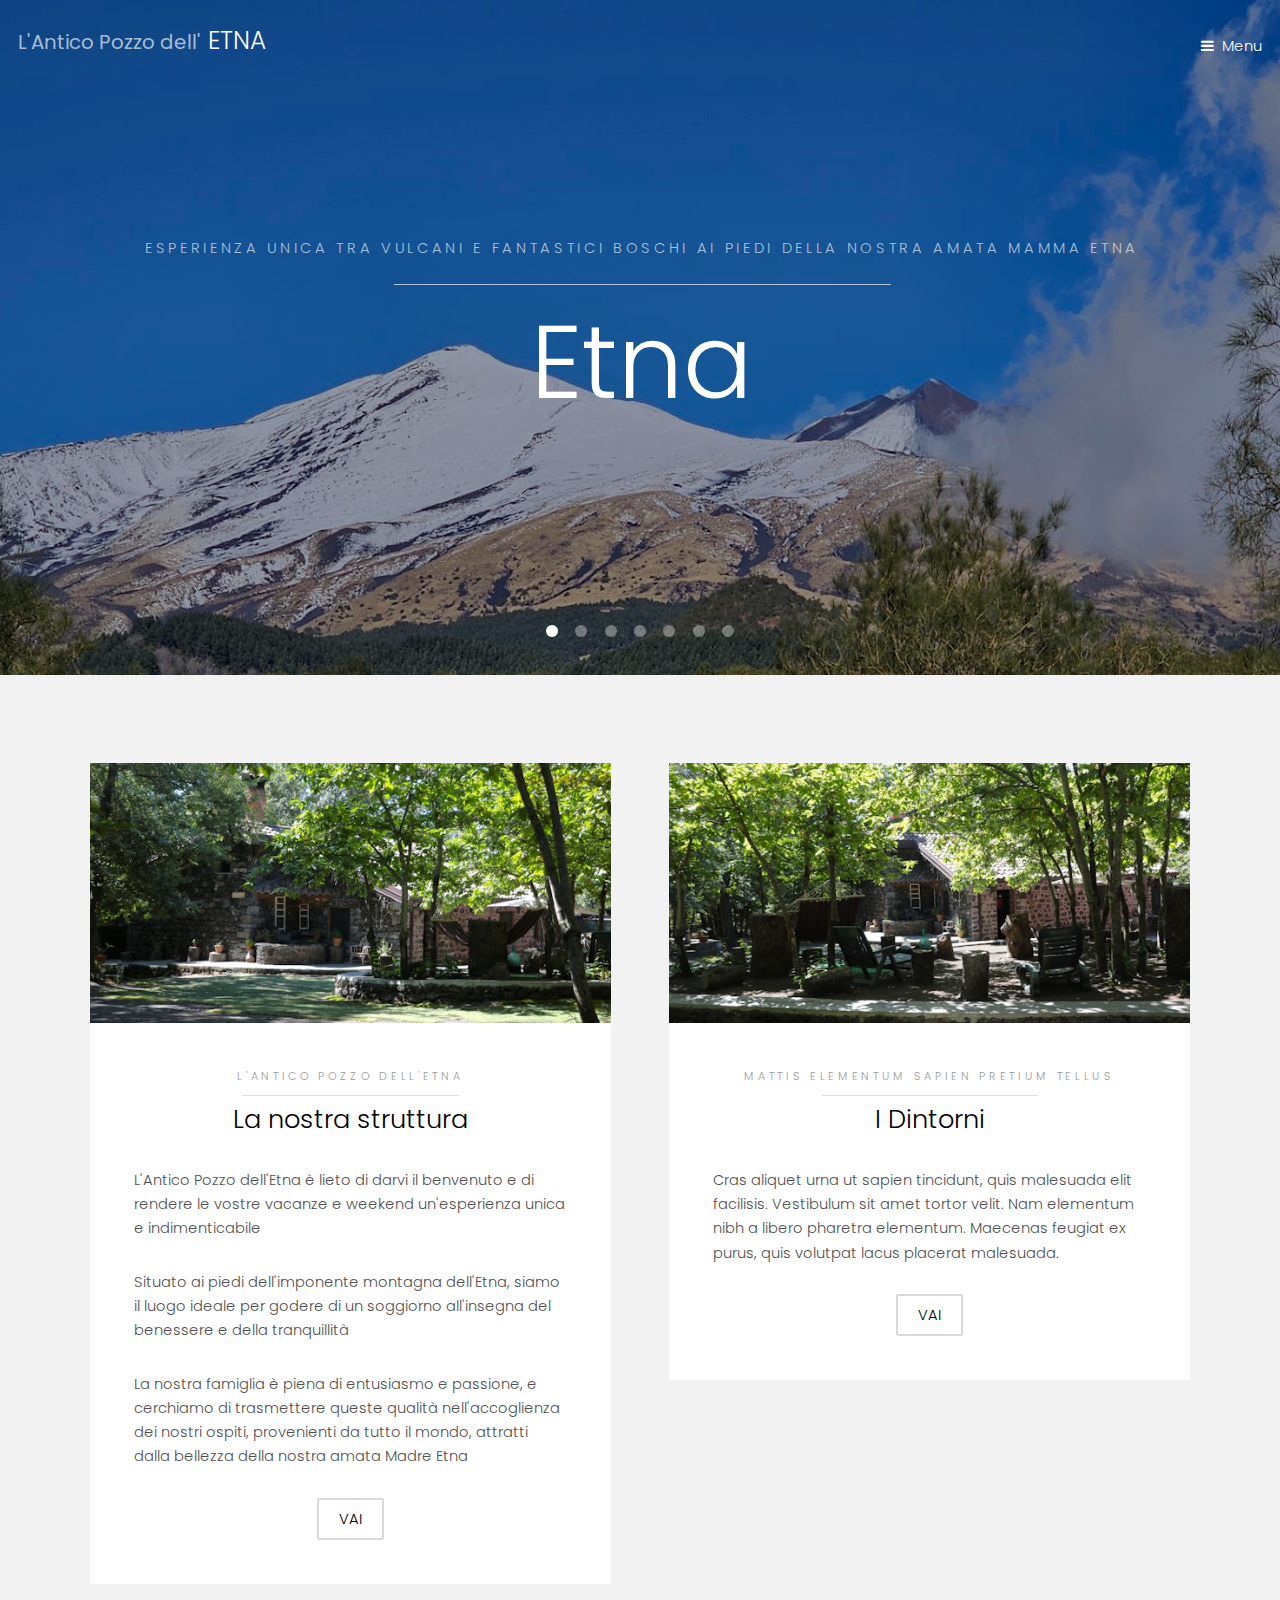
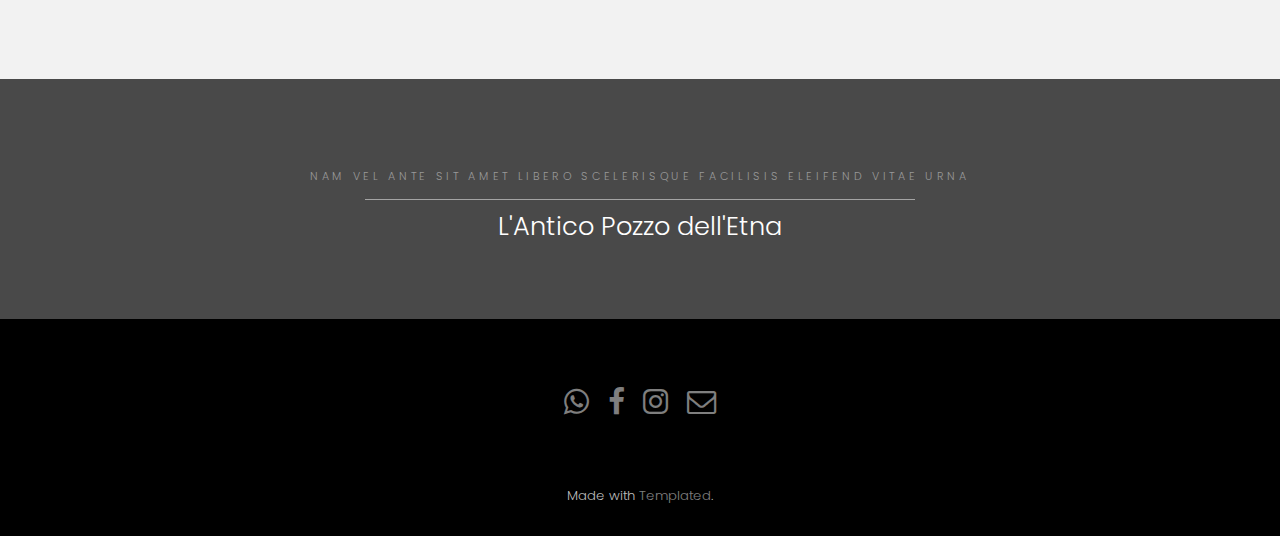
<file: index.html>
<!DOCTYPE HTML>
<!--
	Hielo by TEMPLATED
	templated.co @templatedco
	Released for free under the Creative Commons Attribution 3.0 license (templated.co/license)
-->
<html>

<head>
	<title>L'Antico Pozzo dell'Etna</title>
	<meta charset="utf-8">
	<meta name="robots" content="index, follow, max-image-preview:large, max-snippet:-1, max-video-preview:-1">
	<meta name="viewport" content="width=device-width, initial-scale=1">
	<link rel="stylesheet" href="assets/css/main.css">
</head>

<body>

	<!-- Header -->
	<header id="header" class="alt">
		<div class="logo">
			<h3><a href="index.html"><span>L'Antico Pozzo dell'</span> ETNA</a></h3>
		</div>
		<a href="#menu">Menu</a>
	</header>
	<!-- Nav -->
	<nav id="menu">
		<ul class="links">
			<li><a href="index.html">Home</a></li>
			<li><a href="struttura.html">La struttura</a></li>
			<li><a href="generic.html">I dintorni</a></li>
			<li><a href="generic.html">Disponibilità</a></li>
			<li><a href="generic.html">Contatti</a></li>
			<li><a href="elements.html">Elements</a></li>
		</ul>
	</nav>
	<!-- Banner -->
	<section class="banner full">
		<article><img src="images/slide01.jpg" alt="" width="1440" height="961">
			<div class="inner">
				<header>
					<p>Esperienza unica tra vulcani e fantastici boschi ai piedi della nostra amata mamma Etna</p>
					<h2>Etna</h2>
				</header>
			</div>
		</article>
		<article><img src="images/slide02.jpg" alt="" width="1440" height="961">
			<div class="inner">
				<header>
					<p>Scopri la bellezza dell' Etna con Noi</p>
					<h2>Natura incontaminata</h2>
				</header>
			</div>
		</article>
		<article><img src="images/slide03.jpg" alt="" width="1440" height="962">
			<div class="inner">
				<header>
					<p>Vivi l'armonia nel verde dell'Etna: benvenuto nel tuo chalet di serenità</p>
					<h2>Pace</h2>
				</header>
			</div>
		</article>
		<article><img src="images/slide04.jpg" alt="" width="1440" height="961">
			<div class="inner">
				<header>
					<p>Nell'abbraccio dell'Etna, uno chalet di lusso dove natura e comfort si fondono</p>
					<h2>Natura</h2>
				</header>
			</div>
		</article>
		<article><img src="images/slide05.jpg" alt="" width="1440" height="962">
			<div class="inner">
				<header>
					<p>Vivi la magia di un soggiorno Unico da noi</p>
					<h2>Lo Chalet</h2>
				</header>
			</div>
		</article>
		<article><img src="images/slide06.jpg" alt="" width="1440" height="962">
			<div class="inner">
				<header>
					<p>Lasciati avvolgere dalla Magia del nostro CHALET sull'Etna ,dove la natura selvaggia si unisce al comfort/p>
					<h2>Lo Chalet</h2>
				</header>
			</div>
		</article>
		<article><img src="images/slide07.jpg" alt="" width="1440" height="962">
			<div class="inner">
				<header>
					<p>Vivi l'essenza del Parco dell' Etna nel nostro CHALET esclusivo dove la vista sul vulcano si combina con la quiete circostante</p>
					<h2>Lo Chalet</h2>
				</header>
			</div>
		</article>

	</section><!-- One -->
	<section id="one" class="wrapper style2">
		<div class="inner">
			<div class="grid-style">

				<div>
					<div class="box">
						<div class="image fit">
							<img src="images/pic03.jpg" alt="" width="600" height="300">
						</div>
						<div class="content">
							<header class="align-center">
								<p>L'Antico Pozzo dell'Etna</p>
								<h2>La nostra struttura</h2>
							</header>
							<p>L'Antico Pozzo dell'Etna è lieto di darvi il benvenuto e di rendere le vostre vacanze e weekend un'esperienza unica e indimenticabile</p>
							<p>Situato ai piedi dell'imponente montagna dell'Etna, siamo il luogo ideale per godere di un soggiorno all'insegna del benessere e della tranquillità</p>
							<p>La nostra famiglia è piena di entusiasmo e passione, e cerchiamo di trasmettere queste qualità nell'accoglienza dei nostri ospiti, provenienti da tutto il mondo, attratti dalla bellezza della nostra amata Madre Etna</p>
							<footer class="align-center"><a href="#" class="button alt">Vai</a>
							</footer>
						</div>
					</div>
				</div>

				<div>
					<div class="box">
						<div class="image fit">
							<img src="images/pic02.jpg" alt="" width="600" height="300">
						</div>
						<div class="content">
							<header class="align-center">
								<p>mattis elementum sapien pretium tellus</p>
								<h2>I Dintorni</h2>
							</header>
							<p> Cras aliquet urna ut sapien tincidunt, quis malesuada elit facilisis. Vestibulum sit
								amet tortor velit. Nam elementum nibh a libero pharetra elementum. Maecenas feugiat ex
								purus, quis volutpat lacus placerat malesuada.</p>
							<footer class="align-center"><a href="#" class="button alt">Vai</a>
							</footer>
						</div>
					</div>
				</div>

			</div>
		</div>
	</section><!-- Two -->
	<section id="two" class="wrapper style3">
		<div class="inner">
			<header class="align-center">
				<p>Nam vel ante sit amet libero scelerisque facilisis eleifend vitae urna</p>
				<h2>L'Antico Pozzo dell'Etna</h2>
			</header>
		</div>
	</section><!-- Three -->
	<!-- <section id="three" class="wrapper style2">
		<div class="inner">
			<header class="align-center">
				<p class="special">Nam vel ante sit amet libero scelerisque facilisis eleifend vitae urna</p>
				<h2>Morbi maximus justo</h2>
			</header>
			<div class="gallery">
				<div>
					<div class="image fit">
						<a href="#"><img src="images/pic01.jpg" alt="" width="600" height="300"></a>
					</div>
				</div>
				<div>
					<div class="image fit">
						<a href="#"><img src="images/pic02.jpg" alt="" width="600" height="300"></a>
					</div>
				</div>
				<div>
					<div class="image fit">
						<a href="#"><img src="images/pic03.jpg" alt="" width="600" height="300"></a>
					</div>
				</div>
				<div>
					<div class="image fit">
						<a href="#"><img src="images/pic04.jpg" alt="" width="600" height="300"></a>
					</div>
				</div>
			</div>
		</div> -->
	</section>
	<!-- Footer -->
	<footer id="footer">
		<div class="container">
			<ul class="icons">
				<li><a href="https://wa.me/+393427603096/?text=Ciao%2C%20vorrei%20delle%20informazioni%20sulla%20disponibilit%C3%A0%20della%20struttura" target="_blank" class="icon fa-whatsapp"><span class="label">WhatsApp</span></a></li>
				<li><a href="https://www.facebook.com/people/L-Antico-Pozzo-DellETNA/61552536232672/" target="_blank" class="icon fa-facebook"><span class="label">Facebook</span></a></li>
				<li><a href="https://www.instagram.com/l_antico_pozzo_dell_etna/" target="_blank" class="icon fa-instagram"><span class="label">Instagram</span></a></li>
				<li><a href="mailto:info@lanticopozzodelletna.it" class="icon fa-envelope-o"><span class="label">Email</span></a></li>
			</ul>
		</div>
	</footer>
	<div class="copyright">
		Made with <a href="https://templated.co/">Templated</a>.
	</div>

	<!-- Scripts -->
	<script src="assets/js/jquery.min.js"></script>
	<script src="assets/js/jquery.scrollex.min.js"></script>
	<script src="assets/js/skel.min.js"></script>
	<script src="assets/js/util.js"></script>
	<script src="assets/js/main.js"></script>
</body>

</html>
</file>
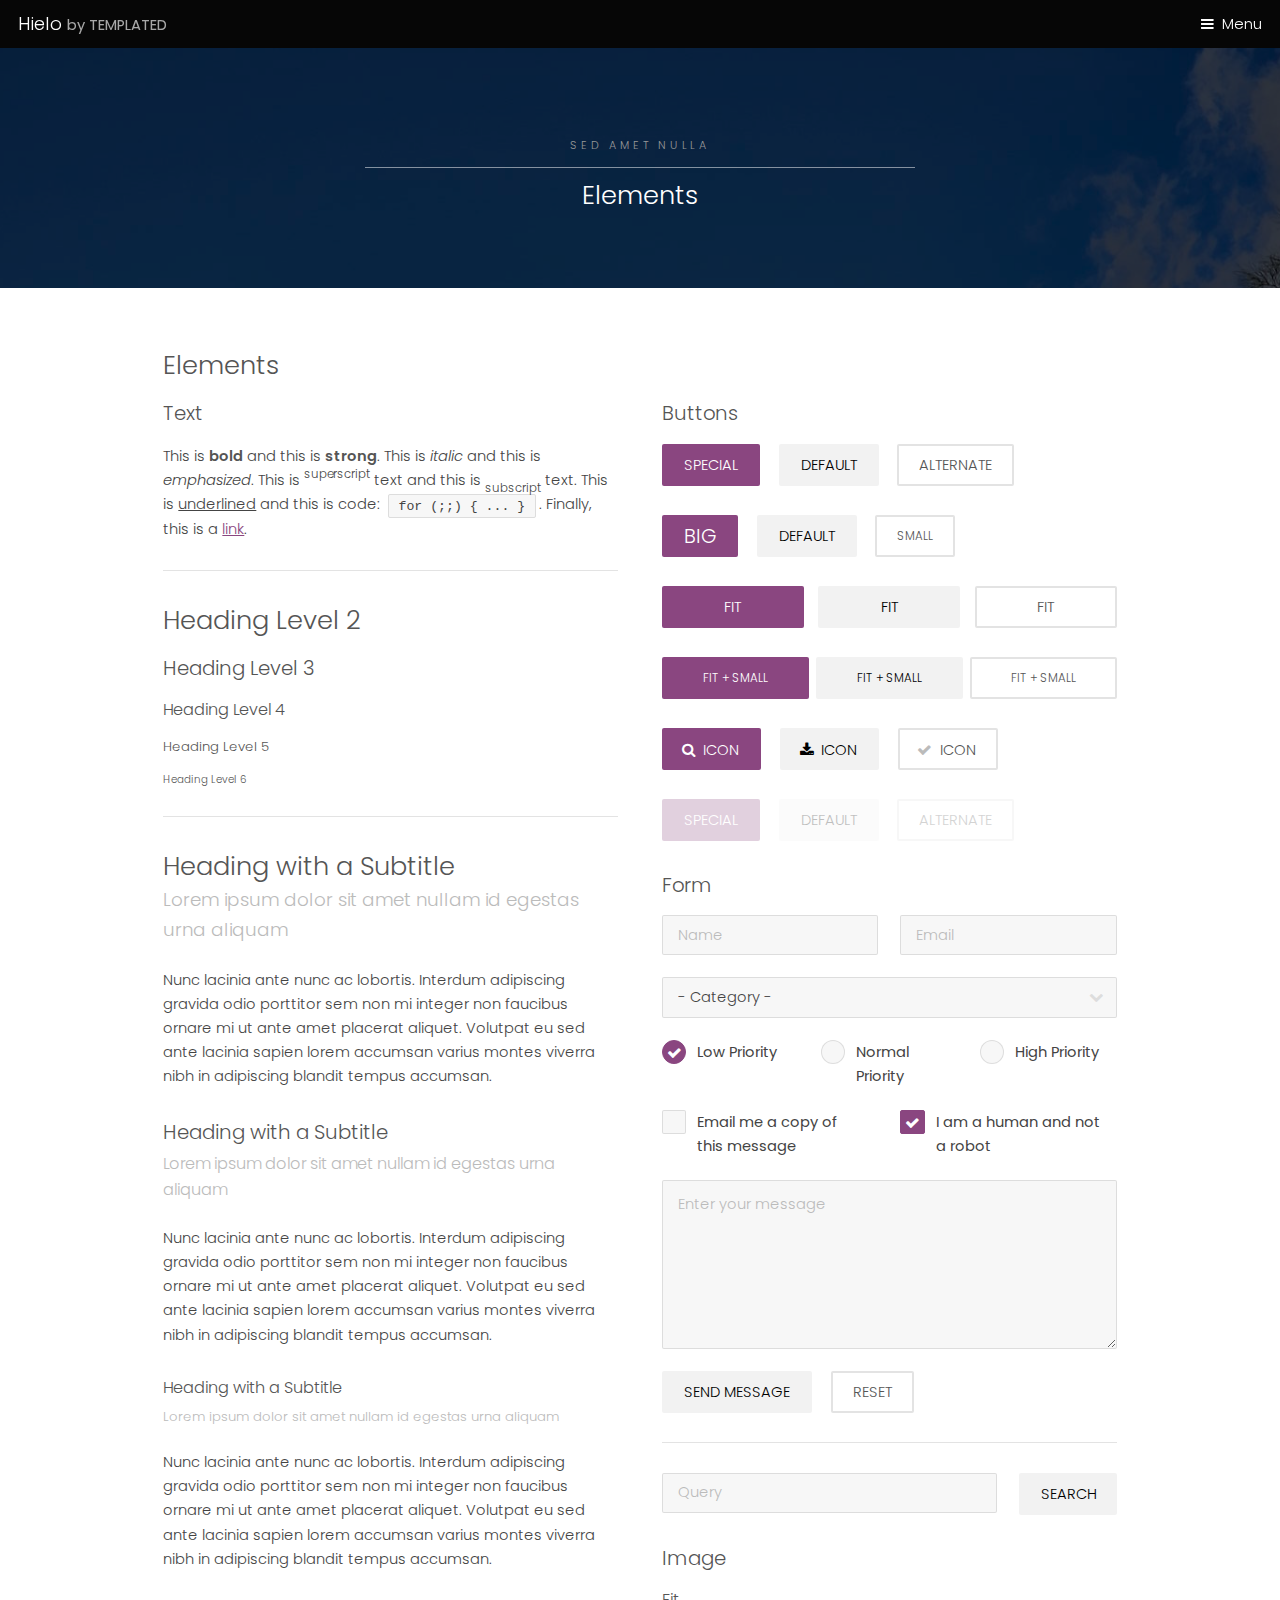
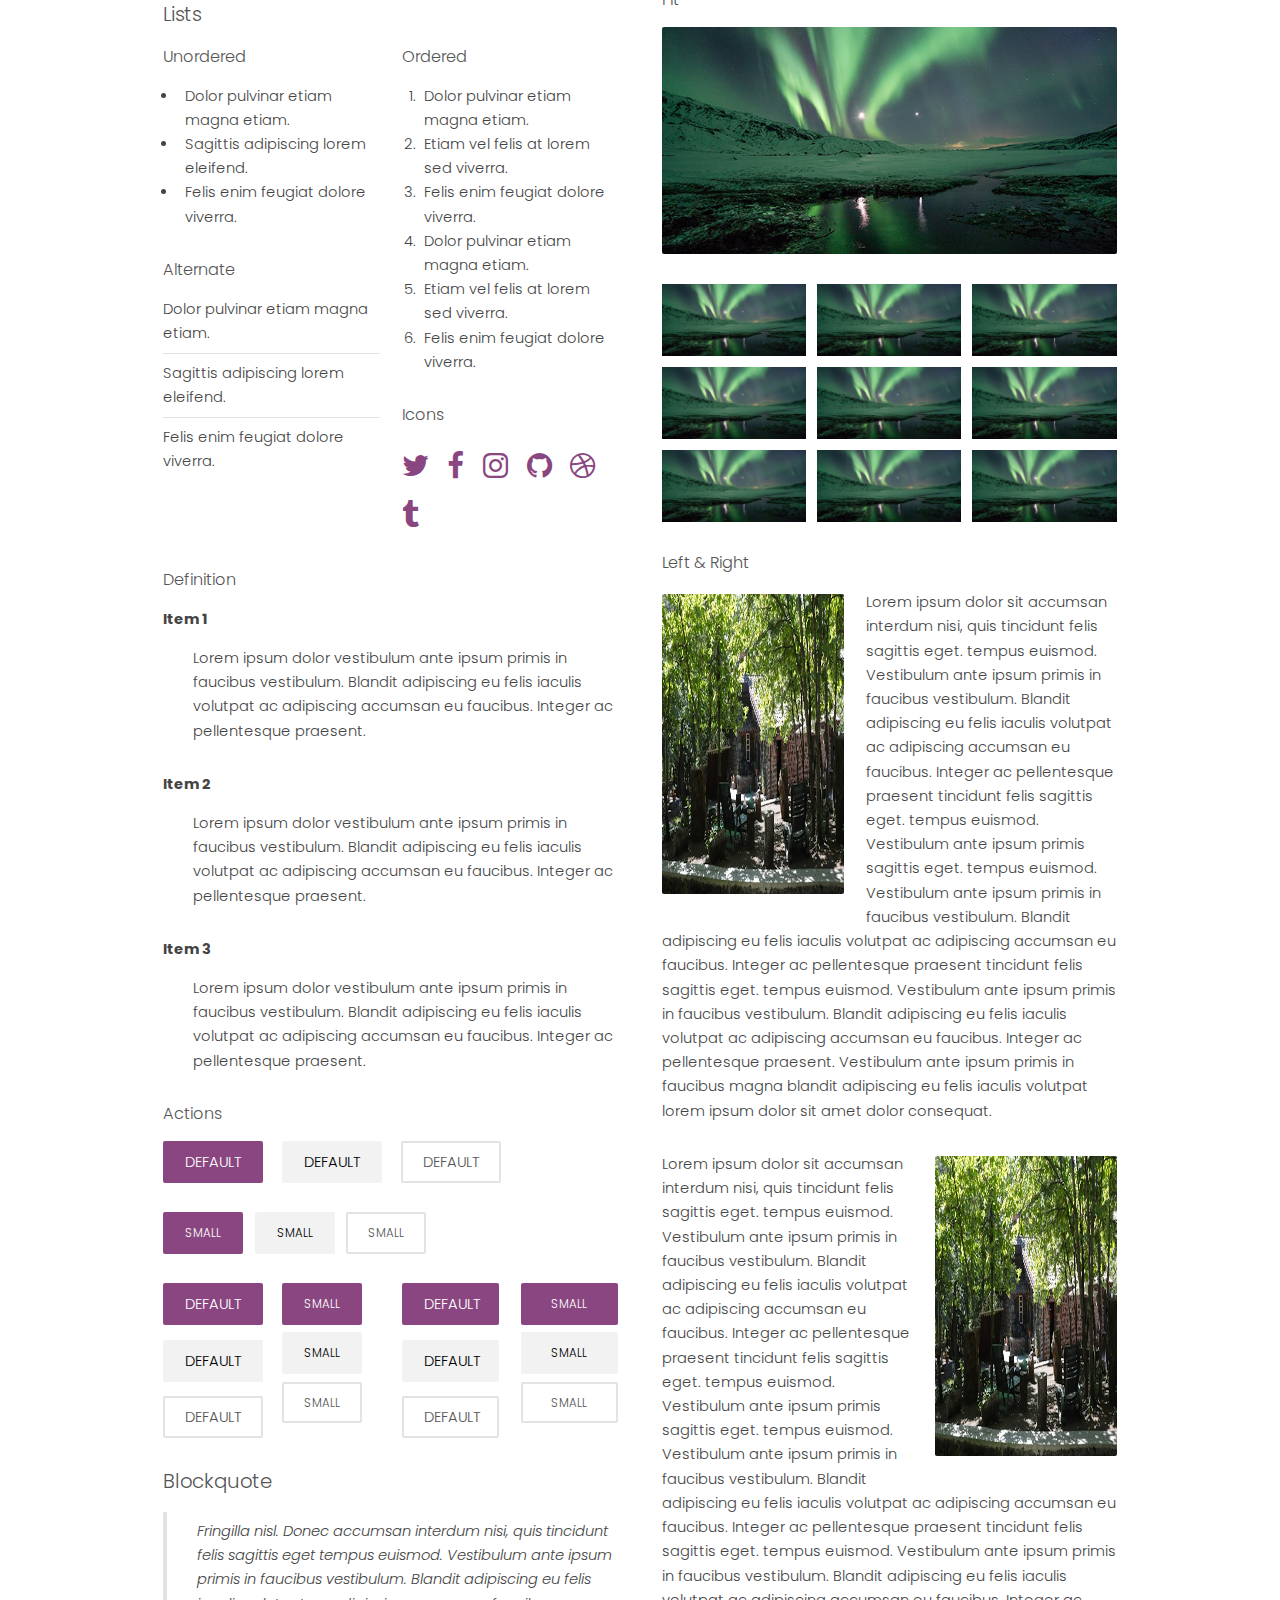
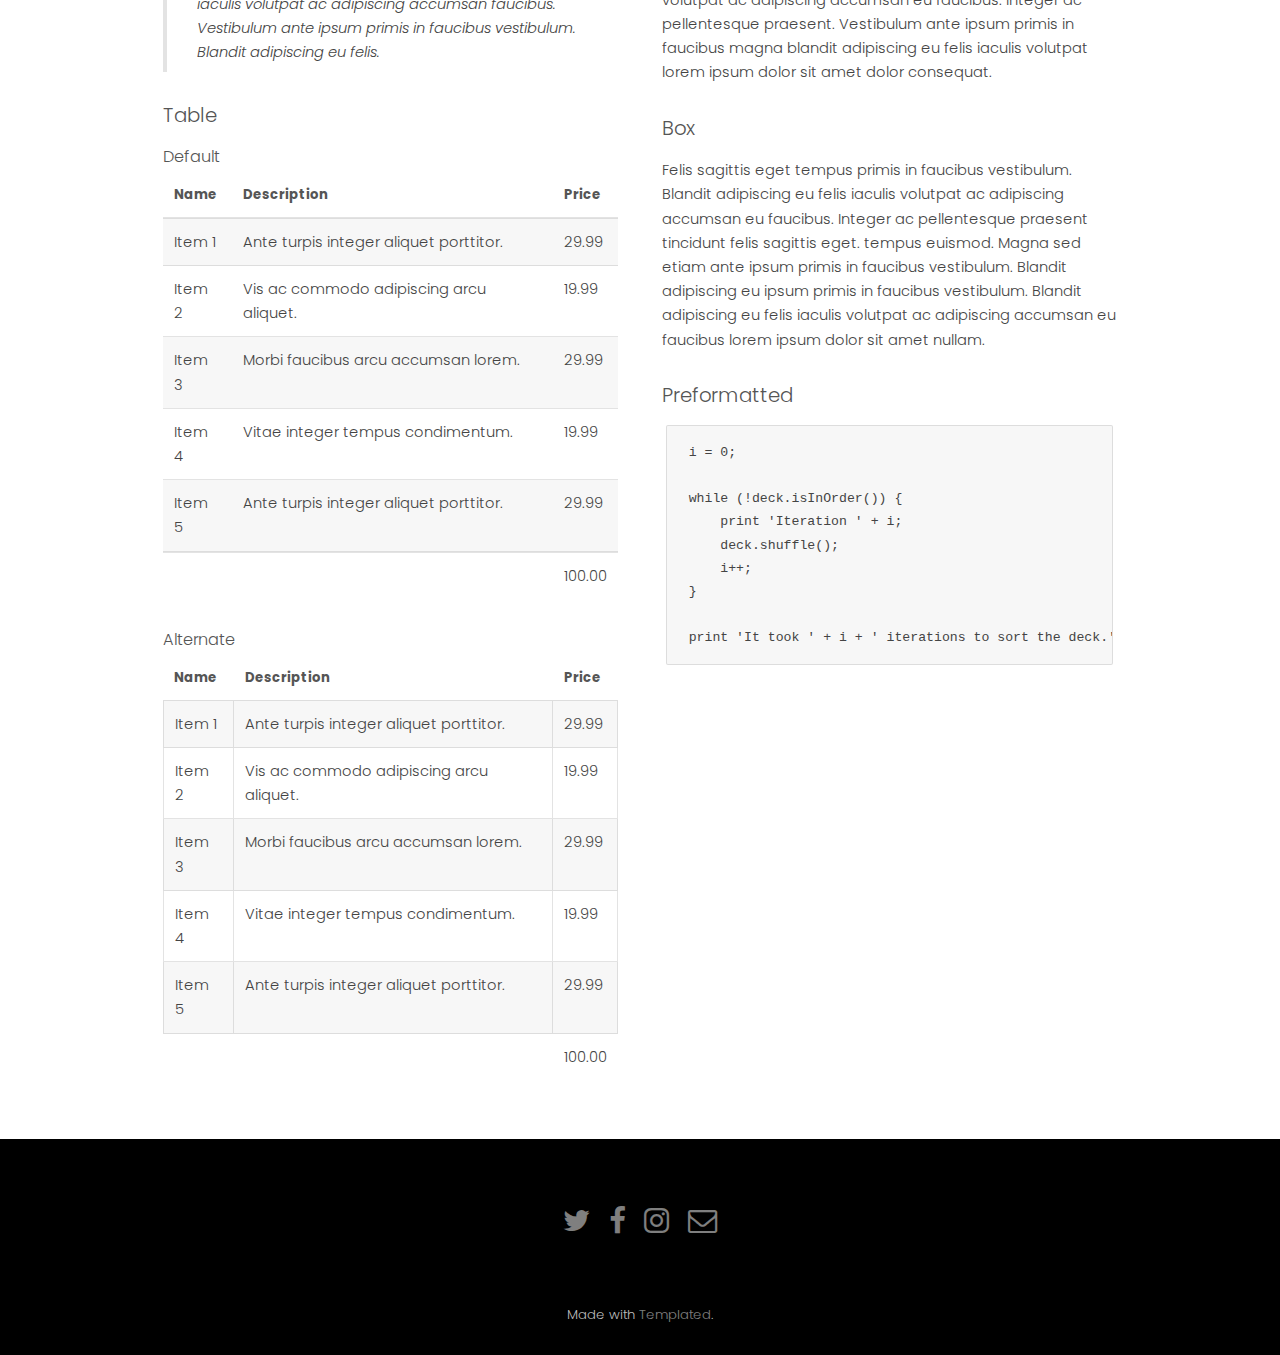
<file: elements.html>
<!DOCTYPE HTML>
<!--
	Hielo by TEMPLATED
	templated.co @templatedco
	Released for free under the Creative Commons Attribution 3.0 license (templated.co/license)
--><html><head><title>Hielo by TEMPLATED</title><meta charset="utf-8"><meta name="robots" content="index, follow, max-image-preview:large, max-snippet:-1, max-video-preview:-1"><meta name="viewport" content="width=device-width, initial-scale=1"><link rel="stylesheet" href="assets/css/main.css"></head><body class="subpage">

		<!-- Header -->
			<header id="header"><div class="logo"><a href="index.html">Hielo <span>by TEMPLATED</span></a></div>
				<a href="#menu">Menu</a>
			</header><!-- Nav --><nav id="menu"><ul class="links"><li><a href="index.html">Home</a></li>
					<li><a href="generic.html">Generic</a></li>
					<li><a href="elements.html">Elements</a></li>
				</ul></nav><!-- One --><section id="One" class="wrapper style3"><div class="inner">
					<header class="align-center"><p>Sed amet nulla</p>
						<h2>Elements</h2>
					</header></div>
			</section><!-- Main --><div id="main" class="container">

				<!-- Elements -->
					<h2 id="elements">Elements</h2>
					<div class="row 200%">
						<div class="6u 12u$(medium)">

							<!-- Text stuff -->
								<h3>Text</h3>
								<p>This is <b>bold</b> and this is <strong>strong</strong>. This is <i>italic</i> and this is <em>emphasized</em>.
								This is <sup>superscript</sup> text and this is <sub>subscript</sub> text.
								This is <u>underlined</u> and this is code: <code>for (;;) { ... }</code>.
								Finally, this is a <a href="#">link</a>.</p>
								<hr><h2>Heading Level 2</h2>
								<h3>Heading Level 3</h3>
								<h4>Heading Level 4</h4>
								<h5>Heading Level 5</h5>
								<h6>Heading Level 6</h6>
								<hr><header><h2>Heading with a Subtitle</h2>
									<p>Lorem ipsum dolor sit amet nullam id egestas urna aliquam</p>
								</header><p>Nunc lacinia ante nunc ac lobortis. Interdum adipiscing gravida odio porttitor sem non mi integer non faucibus ornare mi ut ante amet placerat aliquet. Volutpat eu sed ante lacinia sapien lorem accumsan varius montes viverra nibh in adipiscing blandit tempus accumsan.</p>
								<header><h3>Heading with a Subtitle</h3>
									<p>Lorem ipsum dolor sit amet nullam id egestas urna aliquam</p>
								</header><p>Nunc lacinia ante nunc ac lobortis. Interdum adipiscing gravida odio porttitor sem non mi integer non faucibus ornare mi ut ante amet placerat aliquet. Volutpat eu sed ante lacinia sapien lorem accumsan varius montes viverra nibh in adipiscing blandit tempus accumsan.</p>
								<header><h4>Heading with a Subtitle</h4>
									<p>Lorem ipsum dolor sit amet nullam id egestas urna aliquam</p>
								</header><p>Nunc lacinia ante nunc ac lobortis. Interdum adipiscing gravida odio porttitor sem non mi integer non faucibus ornare mi ut ante amet placerat aliquet. Volutpat eu sed ante lacinia sapien lorem accumsan varius montes viverra nibh in adipiscing blandit tempus accumsan.</p>

							<!-- Lists -->
								<h3>Lists</h3>
								<div class="row">
									<div class="6u 12u$(small)">

										<h4>Unordered</h4>
										<ul><li>Dolor pulvinar etiam magna etiam.</li>
											<li>Sagittis adipiscing lorem eleifend.</li>
											<li>Felis enim feugiat dolore viverra.</li>
										</ul><h4>Alternate</h4>
										<ul class="alt"><li>Dolor pulvinar etiam magna etiam.</li>
											<li>Sagittis adipiscing lorem eleifend.</li>
											<li>Felis enim feugiat dolore viverra.</li>
										</ul></div>
									<div class="6u$ 12u$(small)">

										<h4>Ordered</h4>
										<ol><li>Dolor pulvinar etiam magna etiam.</li>
											<li>Etiam vel felis at lorem sed viverra.</li>
											<li>Felis enim feugiat dolore viverra.</li>
											<li>Dolor pulvinar etiam magna etiam.</li>
											<li>Etiam vel felis at lorem sed viverra.</li>
											<li>Felis enim feugiat dolore viverra.</li>
										</ol><h4>Icons</h4>
										<ul class="icons"><li><a href="#" class="icon fa-twitter"><span class="label">Twitter</span></a></li>
											<li><a href="#" class="icon fa-facebook"><span class="label">Facebook</span></a></li>
											<li><a href="#" class="icon fa-instagram"><span class="label">Instagram</span></a></li>
											<li><a href="#" class="icon fa-github"><span class="label">Github</span></a></li>
											<li><a href="#" class="icon fa-dribbble"><span class="label">Dribbble</span></a></li>
											<li><a href="#" class="icon fa-tumblr"><span class="label">Tumblr</span></a></li>
										</ul></div>
								</div>
								<h4>Definition</h4>
								<dl><dt>Item 1</dt>
									<dd>
										<p>Lorem ipsum dolor vestibulum ante ipsum primis in faucibus vestibulum. Blandit adipiscing eu felis iaculis volutpat ac adipiscing accumsan eu faucibus. Integer ac pellentesque praesent.</p>
									</dd>
									<dt>Item 2</dt>
									<dd>
										<p>Lorem ipsum dolor vestibulum ante ipsum primis in faucibus vestibulum. Blandit adipiscing eu felis iaculis volutpat ac adipiscing accumsan eu faucibus. Integer ac pellentesque praesent.</p>
									</dd>
									<dt>Item 3</dt>
									<dd>
										<p>Lorem ipsum dolor vestibulum ante ipsum primis in faucibus vestibulum. Blandit adipiscing eu felis iaculis volutpat ac adipiscing accumsan eu faucibus. Integer ac pellentesque praesent.</p>
									</dd>
								</dl><h4>Actions</h4>
								<ul class="actions"><li><a href="#" class="button special">Default</a></li>
									<li><a href="#" class="button">Default</a></li>
									<li><a href="#" class="button alt">Default</a></li>
								</ul><ul class="actions small"><li><a href="#" class="button special small">Small</a></li>
									<li><a href="#" class="button small">Small</a></li>
									<li><a href="#" class="button alt small">Small</a></li>
								</ul><div class="row">
									<div class="3u 12u$(small)">
										<ul class="actions vertical"><li><a href="#" class="button special">Default</a></li>
											<li><a href="#" class="button">Default</a></li>
											<li><a href="#" class="button alt">Default</a></li>
										</ul></div>
									<div class="3u 12u$(small)">
										<ul class="actions vertical small"><li><a href="#" class="button special small">Small</a></li>
											<li><a href="#" class="button small">Small</a></li>
											<li><a href="#" class="button alt small">Small</a></li>
										</ul></div>
									<div class="3u 12u$(small)">
										<ul class="actions vertical"><li><a href="#" class="button special fit">Default</a></li>
											<li><a href="#" class="button fit">Default</a></li>
											<li><a href="#" class="button alt fit">Default</a></li>
										</ul></div>
									<div class="3u$ 12u$(small)">
										<ul class="actions vertical small"><li><a href="#" class="button special small fit">Small</a></li>
											<li><a href="#" class="button small fit">Small</a></li>
											<li><a href="#" class="button alt small fit">Small</a></li>
										</ul></div>
								</div>

							<!-- Blockquote -->
								<h3>Blockquote</h3>
								<blockquote>Fringilla nisl. Donec accumsan interdum nisi, quis tincidunt felis sagittis eget tempus euismod. Vestibulum ante ipsum primis in faucibus vestibulum. Blandit adipiscing eu felis iaculis volutpat ac adipiscing accumsan faucibus. Vestibulum ante ipsum primis in faucibus vestibulum. Blandit adipiscing eu felis.</blockquote>

							<!-- Table -->
								<h3>Table</h3>

								<h4>Default</h4>
								<div class="table-wrapper">
									<table><thead><tr><th>Name</th>
												<th>Description</th>
												<th>Price</th>
											</tr></thead><tbody><tr><td>Item 1</td>
												<td>Ante turpis integer aliquet porttitor.</td>
												<td>29.99</td>
											</tr><tr><td>Item 2</td>
												<td>Vis ac commodo adipiscing arcu aliquet.</td>
												<td>19.99</td>
											</tr><tr><td>Item 3</td>
												<td> Morbi faucibus arcu accumsan lorem.</td>
												<td>29.99</td>
											</tr><tr><td>Item 4</td>
												<td>Vitae integer tempus condimentum.</td>
												<td>19.99</td>
											</tr><tr><td>Item 5</td>
												<td>Ante turpis integer aliquet porttitor.</td>
												<td>29.99</td>
											</tr></tbody><tfoot><tr><td colspan="2"></td>
												<td>100.00</td>
											</tr></tfoot></table></div>

								<h4>Alternate</h4>
								<div class="table-wrapper">
									<table class="alt"><thead><tr><th>Name</th>
												<th>Description</th>
												<th>Price</th>
											</tr></thead><tbody><tr><td>Item 1</td>
												<td>Ante turpis integer aliquet porttitor.</td>
												<td>29.99</td>
											</tr><tr><td>Item 2</td>
												<td>Vis ac commodo adipiscing arcu aliquet.</td>
												<td>19.99</td>
											</tr><tr><td>Item 3</td>
												<td> Morbi faucibus arcu accumsan lorem.</td>
												<td>29.99</td>
											</tr><tr><td>Item 4</td>
												<td>Vitae integer tempus condimentum.</td>
												<td>19.99</td>
											</tr><tr><td>Item 5</td>
												<td>Ante turpis integer aliquet porttitor.</td>
												<td>29.99</td>
											</tr></tbody><tfoot><tr><td colspan="2"></td>
												<td>100.00</td>
											</tr></tfoot></table></div>

						</div>
						<div class="6u$ 12u$(medium)">

							<!-- Buttons -->
								<h3>Buttons</h3>
								<ul class="actions"><li><a href="#" class="button special">Special</a></li>
									<li><a href="#" class="button">Default</a></li>
									<li><a href="#" class="button alt">Alternate</a></li>
								</ul><ul class="actions"><li><a href="#" class="button special big">Big</a></li>
									<li><a href="#" class="button">Default</a></li>
									<li><a href="#" class="button alt small">Small</a></li>
								</ul><ul class="actions fit"><li><a href="#" class="button special fit">Fit</a></li>
									<li><a href="#" class="button fit">Fit</a></li>
									<li><a href="#" class="button alt fit">Fit</a></li>
								</ul><ul class="actions fit small"><li><a href="#" class="button special fit small">Fit + Small</a></li>
									<li><a href="#" class="button fit small">Fit + Small</a></li>
									<li><a href="#" class="button alt fit small">Fit + Small</a></li>
								</ul><ul class="actions"><li><a href="#" class="button special icon fa-search">Icon</a></li>
									<li><a href="#" class="button icon fa-download">Icon</a></li>
									<li><a href="#" class="button alt icon fa-check">Icon</a></li>
								</ul><ul class="actions"><li><span class="button special disabled">Special</span></li>
									<li><span class="button disabled">Default</span></li>
									<li><span class="button alt disabled">Alternate</span></li>
								</ul><!-- Form --><h3>Form</h3>

								<form method="post" action="#">
									<div class="row uniform">
										<div class="6u 12u$(xsmall)">
											<input type="text" name="name" id="name" value="" placeholder="Name"></div>
										<div class="6u$ 12u$(xsmall)">
											<input type="email" name="email" id="email" value="" placeholder="Email"></div>
										<!-- Break -->
										<div class="12u$">
											<div class="select-wrapper">
												<select name="category" id="category"><option value="">- Category -</option><option value="1">Manufacturing</option><option value="1">Shipping</option><option value="1">Administration</option><option value="1">Human Resources</option></select></div>
										</div>
										<!-- Break -->
										<div class="4u 12u$(small)">
											<input type="radio" id="priority-low" name="priority" checked><label for="priority-low">Low Priority</label>
										</div>
										<div class="4u 12u$(small)">
											<input type="radio" id="priority-normal" name="priority"><label for="priority-normal">Normal Priority</label>
										</div>
										<div class="4u$ 12u$(small)">
											<input type="radio" id="priority-high" name="priority"><label for="priority-high">High Priority</label>
										</div>
										<!-- Break -->
										<div class="6u 12u$(small)">
											<input type="checkbox" id="copy" name="copy"><label for="copy">Email me a copy of this message</label>
										</div>
										<div class="6u$ 12u$(small)">
											<input type="checkbox" id="human" name="human" checked><label for="human">I am a human and not a robot</label>
										</div>
										<!-- Break -->
										<div class="12u$">
											<textarea name="message" id="message" placeholder="Enter your message" rows="6"></textarea></div>
										<!-- Break -->
										<div class="12u$">
											<ul class="actions"><li><input type="submit" value="Send Message"></li>
												<li><input type="reset" value="Reset" class="alt"></li>
											</ul></div>
									</div>
								</form>

								<hr><form method="post" action="#">
									<div class="row uniform">
										<div class="9u 12u$(small)">
											<input type="text" name="query" id="query" value="" placeholder="Query"></div>
										<div class="3u$ 12u$(small)">
											<input type="submit" value="Search" class="fit"></div>
									</div>
								</form>

							<!-- Image -->
								<h3>Image</h3>

								<h4>Fit</h4>
								<span class="image fit"><img src="images/pic01.jpg" alt="" width="600" height="300"></span>
								<div class="box alt">
									<div class="row 50% uniform">
										<div class="4u"><span class="image fit"><img src="images/pic01.jpg" alt="" width="600" height="300"></span></div>
										<div class="4u"><span class="image fit"><img src="images/pic01.jpg" alt="" width="600" height="300"></span></div>
										<div class="4u$"><span class="image fit"><img src="images/pic01.jpg" alt="" width="600" height="300"></span></div>
										<!-- Break -->
										<div class="4u"><span class="image fit"><img src="images/pic01.jpg" alt="" width="600" height="300"></span></div>
										<div class="4u"><span class="image fit"><img src="images/pic01.jpg" alt="" width="600" height="300"></span></div>
										<div class="4u$"><span class="image fit"><img src="images/pic01.jpg" alt="" width="600" height="300"></span></div>
										<!-- Break -->
										<div class="4u"><span class="image fit"><img src="images/pic01.jpg" alt="" width="600" height="300"></span></div>
										<div class="4u"><span class="image fit"><img src="images/pic01.jpg" alt="" width="600" height="300"></span></div>
										<div class="4u$"><span class="image fit"><img src="images/pic01.jpg" alt="" width="600" height="300"></span></div>
									</div>
								</div>

								<h4>Left &amp; Right</h4>
								<p><span class="image left"><img src="images/pic02.jpg" alt="" width="600" height="300"></span>Lorem ipsum dolor sit accumsan interdum nisi, quis tincidunt felis sagittis eget. tempus euismod. Vestibulum ante ipsum primis in faucibus vestibulum. Blandit adipiscing eu felis iaculis volutpat ac adipiscing accumsan eu faucibus. Integer ac pellentesque praesent tincidunt felis sagittis eget. tempus euismod. Vestibulum ante ipsum primis sagittis eget. tempus euismod. Vestibulum ante ipsum primis in faucibus vestibulum. Blandit adipiscing eu felis iaculis volutpat ac adipiscing accumsan eu faucibus. Integer ac pellentesque praesent tincidunt felis sagittis eget. tempus euismod. Vestibulum ante ipsum primis in faucibus vestibulum. Blandit adipiscing eu felis iaculis volutpat ac adipiscing accumsan eu faucibus. Integer ac pellentesque praesent. Vestibulum ante ipsum primis in faucibus magna blandit adipiscing eu felis iaculis volutpat lorem ipsum dolor sit amet dolor consequat.</p>
								<p><span class="image right"><img src="images/pic02.jpg" alt="" width="600" height="300"></span>Lorem ipsum dolor sit accumsan interdum nisi, quis tincidunt felis sagittis eget. tempus euismod. Vestibulum ante ipsum primis in faucibus vestibulum. Blandit adipiscing eu felis iaculis volutpat ac adipiscing accumsan eu faucibus. Integer ac pellentesque praesent tincidunt felis sagittis eget. tempus euismod. Vestibulum ante ipsum primis sagittis eget. tempus euismod. Vestibulum ante ipsum primis in faucibus vestibulum. Blandit adipiscing eu felis iaculis volutpat ac adipiscing accumsan eu faucibus. Integer ac pellentesque praesent tincidunt felis sagittis eget. tempus euismod. Vestibulum ante ipsum primis in faucibus vestibulum. Blandit adipiscing eu felis iaculis volutpat ac adipiscing accumsan eu faucibus. Integer ac pellentesque praesent. Vestibulum ante ipsum primis in faucibus magna blandit adipiscing eu felis iaculis volutpat lorem ipsum dolor sit amet dolor consequat.</p>

							<!-- Box -->
								<h3>Box</h3>
								<div class="box">
									<p>Felis sagittis eget tempus primis in faucibus vestibulum. Blandit adipiscing eu felis iaculis volutpat ac adipiscing accumsan eu faucibus. Integer ac pellentesque praesent tincidunt felis sagittis eget. tempus euismod. Magna sed etiam ante ipsum primis in faucibus vestibulum. Blandit adipiscing eu ipsum primis in faucibus vestibulum. Blandit adipiscing eu felis iaculis volutpat ac adipiscing accumsan eu faucibus lorem ipsum dolor sit amet nullam.</p>
								</div>

							<!-- Preformatted Code -->
								<h3>Preformatted</h3>
								<pre><code>i = 0;

while (!deck.isInOrder()) {
    print 'Iteration ' + i;
    deck.shuffle();
    i++;
}

print 'It took ' + i + ' iterations to sort the deck.';
</code></pre>

						</div>
					</div>

			</div>

		<!-- Footer -->
			<footer id="footer"><div class="container">
					<ul class="icons"><li><a href="#" class="icon fa-twitter"><span class="label">Twitter</span></a></li>
						<li><a href="#" class="icon fa-facebook"><span class="label">Facebook</span></a></li>
						<li><a href="#" class="icon fa-instagram"><span class="label">Instagram</span></a></li>
						<li><a href="#" class="icon fa-envelope-o"><span class="label">Email</span></a></li>
					</ul></div>
			</footer><div class="copyright">
			Made with <a href="https://templated.co/">Templated</a>.
		</div>

		<!-- Scripts -->
			<script src="assets/js/jquery.min.js"></script><script src="assets/js/jquery.scrollex.min.js"></script><script src="assets/js/skel.min.js"></script><script src="assets/js/util.js"></script><script src="assets/js/main.js"></script></body></html>
</file>
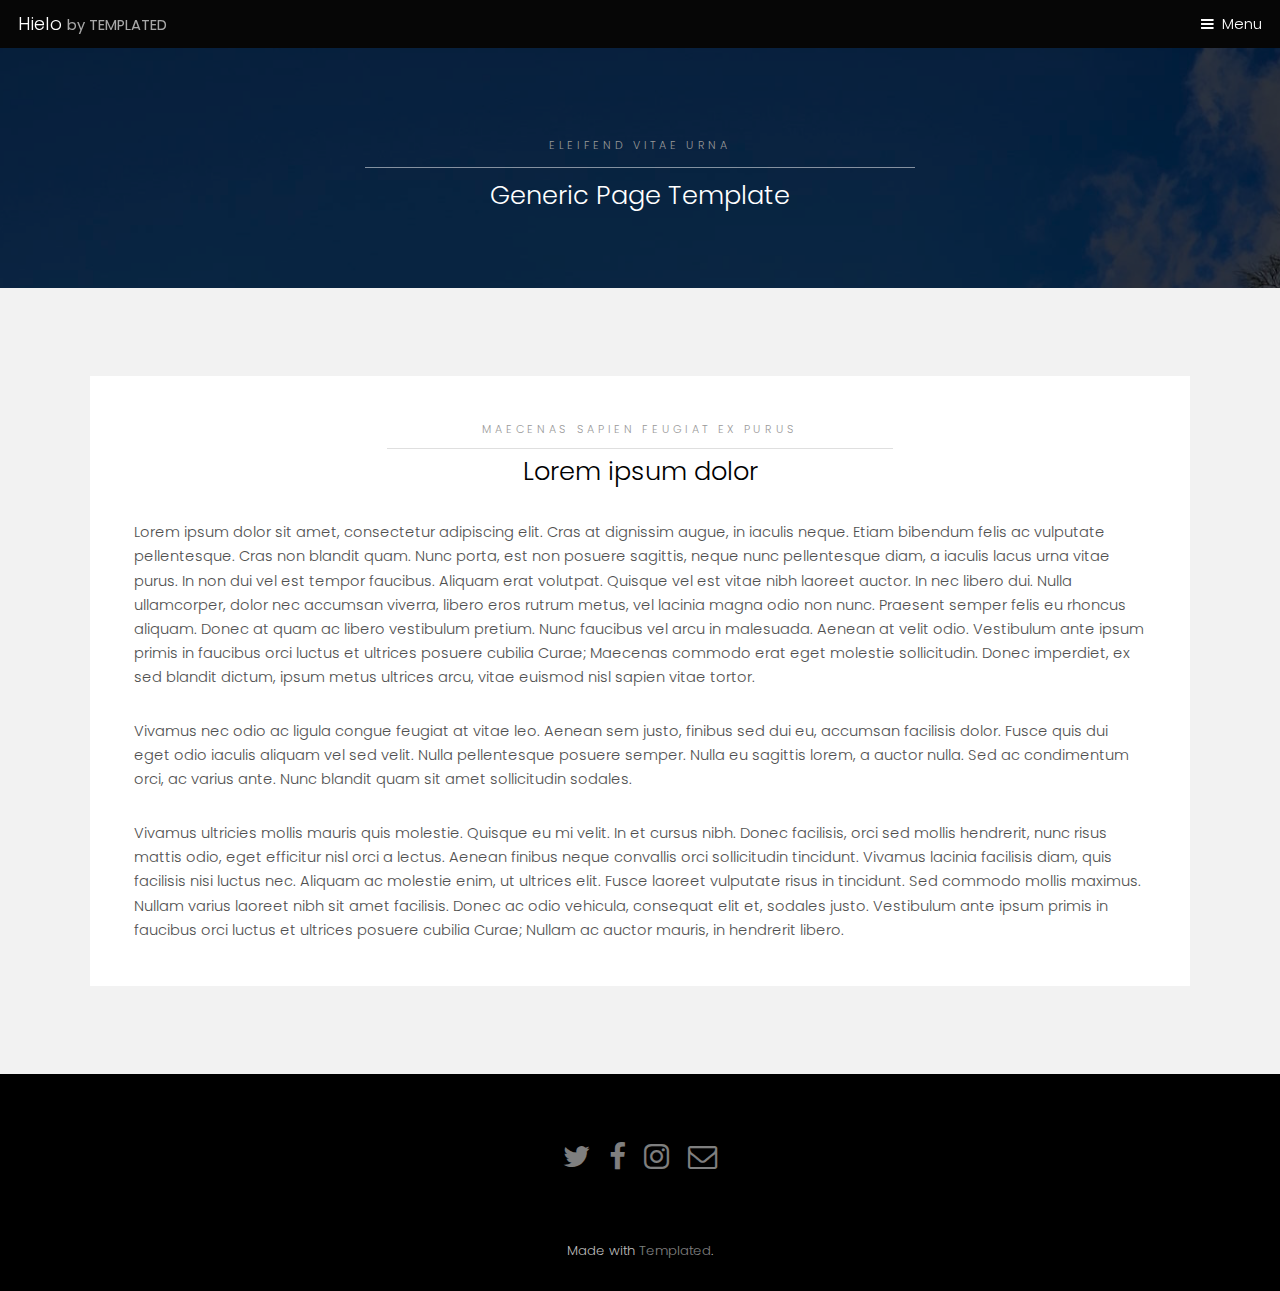
<file: generic.html>
<!DOCTYPE HTML>
<!--
	Hielo by TEMPLATED
	templated.co @templatedco
	Released for free under the Creative Commons Attribution 3.0 license (templated.co/license)
--><html><head><title>Hielo by TEMPLATED</title><meta charset="utf-8"><meta name="robots" content="index, follow, max-image-preview:large, max-snippet:-1, max-video-preview:-1"><meta name="viewport" content="width=device-width, initial-scale=1"><link rel="stylesheet" href="assets/css/main.css"></head><body class="subpage">

		<!-- Header -->
			<header id="header"><div class="logo"><a href="index.html">Hielo <span>by TEMPLATED</span></a></div>
				<a href="#menu">Menu</a>
			</header><!-- Nav --><nav id="menu"><ul class="links"><li><a href="index.html">Home</a></li>
					<li><a href="generic.html">Generic</a></li>
					<li><a href="elements.html">Elements</a></li>
				</ul></nav><!-- One --><section id="One" class="wrapper style3"><div class="inner">
					<header class="align-center"><p>Eleifend vitae urna</p>
						<h2>Generic Page Template</h2>
					</header></div>
			</section><!-- Two --><section id="two" class="wrapper style2"><div class="inner">
					<div class="box">
						<div class="content">
							<header class="align-center"><p>maecenas sapien feugiat ex purus</p>
								<h2>Lorem ipsum dolor</h2>
							</header><p>Lorem ipsum dolor sit amet, consectetur adipiscing elit. Cras at dignissim augue, in iaculis neque. Etiam bibendum felis ac vulputate pellentesque. Cras non blandit quam. Nunc porta, est non posuere sagittis, neque nunc pellentesque diam, a iaculis lacus urna vitae purus. In non dui vel est tempor faucibus. Aliquam erat volutpat. Quisque vel est vitae nibh laoreet auctor. In nec libero dui. Nulla ullamcorper, dolor nec accumsan viverra, libero eros rutrum metus, vel lacinia magna odio non nunc. Praesent semper felis eu rhoncus aliquam. Donec at quam ac libero vestibulum pretium. Nunc faucibus vel arcu in malesuada. Aenean at velit odio. Vestibulum ante ipsum primis in faucibus orci luctus et ultrices posuere cubilia Curae; Maecenas commodo erat eget molestie sollicitudin. Donec imperdiet, ex sed blandit dictum, ipsum metus ultrices arcu, vitae euismod nisl sapien vitae tortor.</p>

							<p>Vivamus nec odio ac ligula congue feugiat at vitae leo. Aenean sem justo, finibus sed dui eu, accumsan facilisis dolor. Fusce quis dui eget odio iaculis aliquam vel sed velit. Nulla pellentesque posuere semper. Nulla eu sagittis lorem, a auctor nulla. Sed ac condimentum orci, ac varius ante. Nunc blandit quam sit amet sollicitudin sodales.</p>

							<p>Vivamus ultricies mollis mauris quis molestie. Quisque eu mi velit. In et cursus nibh. Donec facilisis, orci sed mollis hendrerit, nunc risus mattis odio, eget efficitur nisl orci a lectus. Aenean finibus neque convallis orci sollicitudin tincidunt. Vivamus lacinia facilisis diam, quis facilisis nisi luctus nec. Aliquam ac molestie enim, ut ultrices elit. Fusce laoreet vulputate risus in tincidunt. Sed commodo mollis maximus. Nullam varius laoreet nibh sit amet facilisis. Donec ac odio vehicula, consequat elit et, sodales justo. Vestibulum ante ipsum primis in faucibus orci luctus et ultrices posuere cubilia Curae; Nullam ac auctor mauris, in hendrerit libero. </p>
						</div>
					</div>
				</div>
			</section><!-- Footer --><footer id="footer"><div class="container">
					<ul class="icons"><li><a href="#" class="icon fa-twitter"><span class="label">Twitter</span></a></li>
						<li><a href="#" class="icon fa-facebook"><span class="label">Facebook</span></a></li>
						<li><a href="#" class="icon fa-instagram"><span class="label">Instagram</span></a></li>
						<li><a href="#" class="icon fa-envelope-o"><span class="label">Email</span></a></li>
					</ul></div>
			</footer><div class="copyright">
			Made with <a href="https://templated.co/">Templated</a>.
		</div>

		<!-- Scripts -->
			<script src="assets/js/jquery.min.js"></script><script src="assets/js/jquery.scrollex.min.js"></script><script src="assets/js/skel.min.js"></script><script src="assets/js/util.js"></script><script src="assets/js/main.js"></script></body></html>
</file>
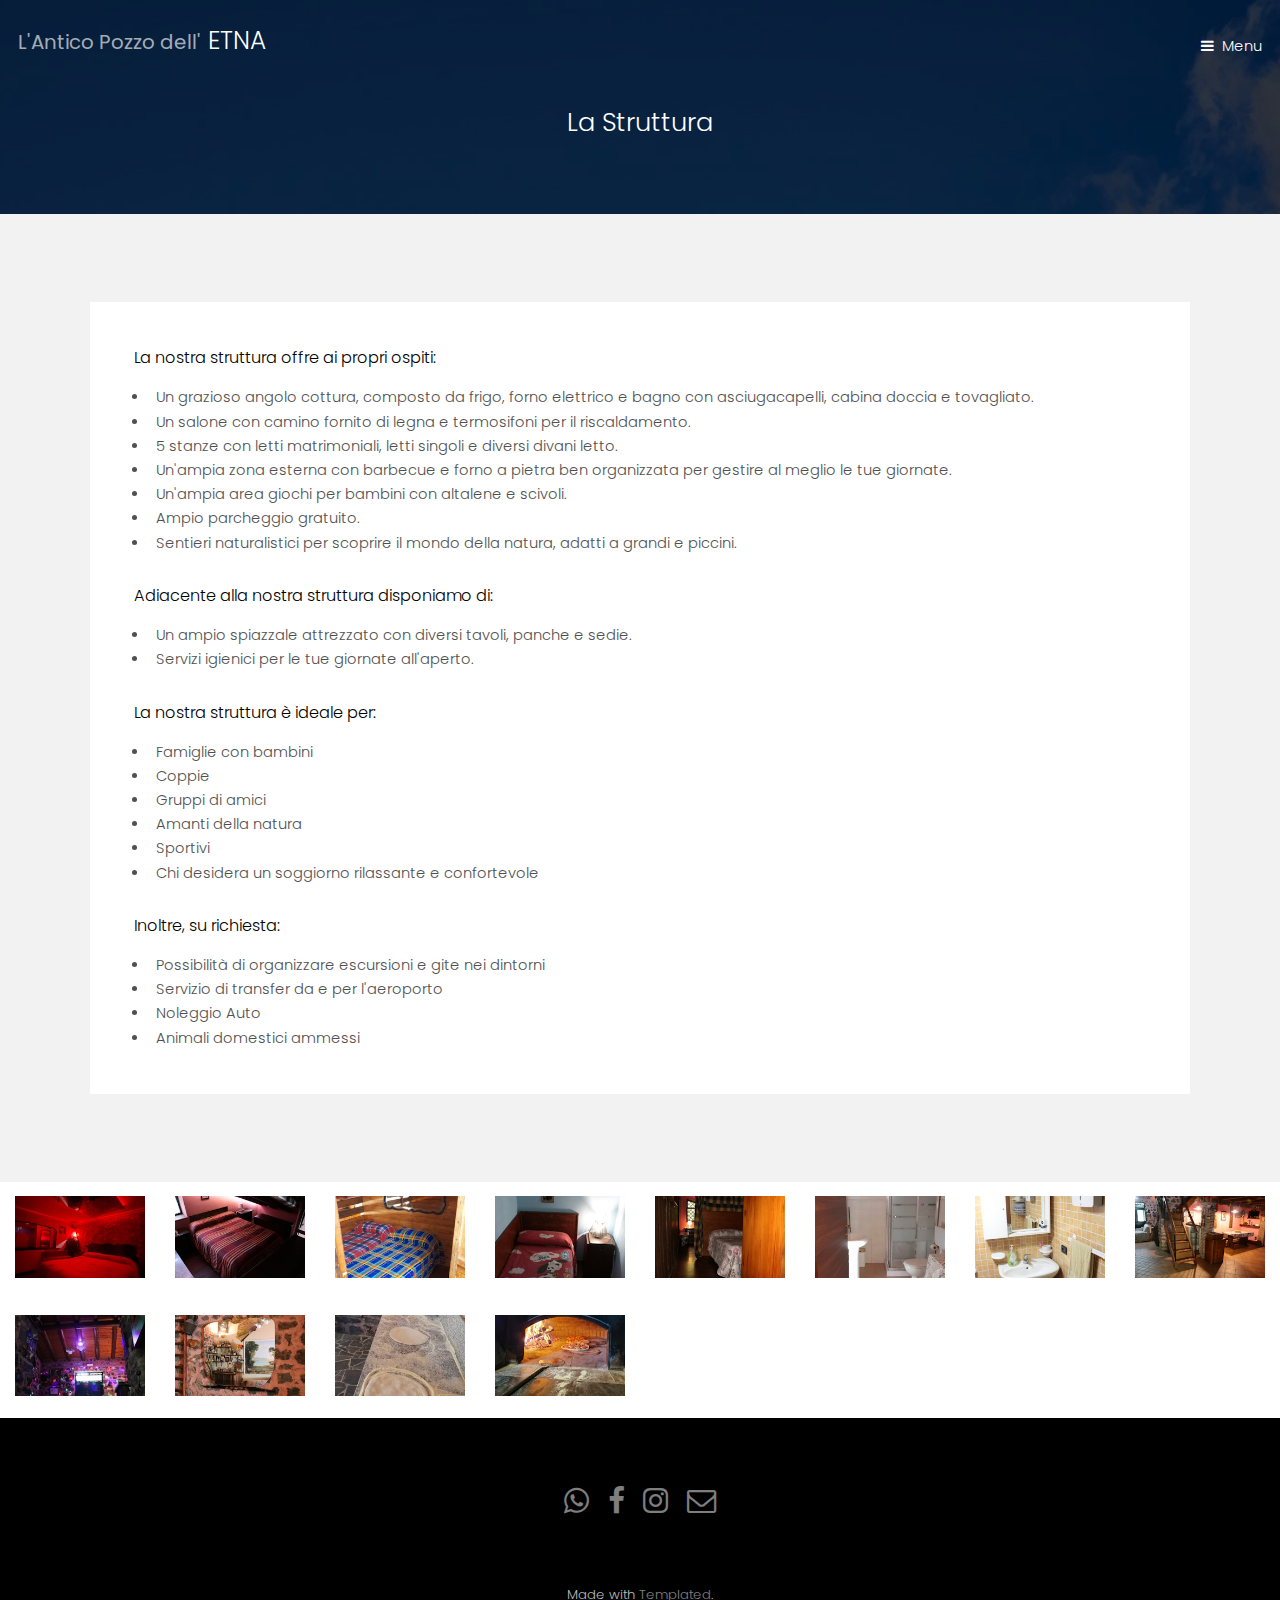
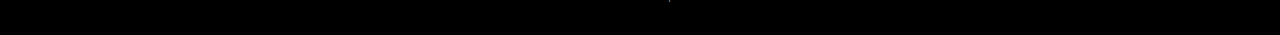
<file: struttura.html>
<!DOCTYPE HTML>
<!--
	Hielo by TEMPLATED
	templated.co @templatedco
	Released for free under the Creative Commons Attribution 3.0 license (templated.co/license)
-->
<html>

<head>
	<title>L'Antico Pozzo dell'Etna</title>
	<meta charset="utf-8">
	<meta name="robots" content="index, follow, max-image-preview:large, max-snippet:-1, max-video-preview:-1">
	<meta name="viewport" content="width=device-width, initial-scale=1">

	<link rel="stylesheet" href="assets/css/main.css">
	<link rel="stylesheet" href="assets/css/photoswipe.css">
	<style>
		.pswp__custom-caption {
			background: rgba(75, 150, 75, 0.75);
			font-size: 16px;
			color: #fff;
			width: calc(100% - 32px);
			max-width: 400px;
			padding: 2px 8px;
			border-radius: 4px;
			position: absolute;
			left: 50%;
			bottom: 16px;
			transform: translateX(-50%);
		}

		.pswp__custom-caption a {
			color: #fff;
			text-decoration: underline;
		}

		.hidden-caption-content {
			display: none;
		}

		.pswp-gallery__item {
			margin: 1rem;
		}

		.pswp-gallery {
			display: inline-flex;
		}

		.gallery-container {
			display: grid;
			grid-template-columns: repeat(auto-fit, minmax(150px, 1fr));
			gap: 0px;
		}

		.gallery-container div {
			/* background-color: #ccc; */
			/* padding: 5px; */

			text-align: center;
		}

		.a,
		img {
			width: 100%;
			height: auto;
		}
	</style>
</head>

<body>

	<!-- Header -->
	<header id="header" class="alt">
		<div class="logo">
			<h3><a href="index.html"><span>L'Antico Pozzo dell'</span> ETNA</a></h3>
		</div>
		<a href="#menu">Menu</a>
	</header>
	<!-- Nav -->
	<nav id="menu">
		<ul class="links">
			<li><a href="index.html">Home</a></li>
			<li><a href="struttura.html">La struttura</a></li>
			<li><a href="generic.html">I dintorni</a></li>
			<li><a href="generic.html">Disponibilità</a></li>
			<li><a href="generic.html">Contatti</a></li>
			<li><a href="elements.html">Elements</a></li>
		</ul>
	</nav>
	<!-- One -->
	<section id="One" class="wrapper style3">
		<div class="inner">
			<header class="align-center">
				<!-- <p>Eleifend vitae urna</p>-->
				<h2 style="padding-top: 1rem;">La Struttura</h2>
			</header>
		</div>
	</section>
	<!-- Two -->
	<section id="two" class="wrapper style2">
		<div class="inner">
			<div class="box">
				<div class="content">
					<!-- <header class="align-center">
						<p>maecenas sapien feugiat ex purus</p>
						<h2>Lorem ipsum dolor</h2>
					</header> -->
					<h4>La nostra struttura offre ai propri ospiti:</h4>
					<ul>
						<li>Un grazioso angolo cottura, composto da frigo, forno elettrico e bagno con
							asciugacapelli, cabina doccia e tovagliato.</li>
						<li>Un salone con camino fornito di legna e termosifoni per il riscaldamento.</li>
						<li>5 stanze con letti matrimoniali, letti singoli e diversi divani letto.</li>
						<li>Un'ampia zona esterna con barbecue e forno a pietra ben organizzata per gestire al
							meglio le tue giornate.</li>
						<li>Un'ampia area giochi per bambini con altalene e scivoli.</li>
						<li>Ampio parcheggio gratuito.</li>
						<li>Sentieri naturalistici per scoprire il mondo della natura, adatti a grandi e piccini.
						</li>
					</ul>
					<h4>Adiacente alla nostra struttura disponiamo di:</h4>
					<ul>
						<li>Un ampio spiazzale attrezzato con diversi tavoli, panche e sedie.</li>
						<li>Servizi igienici per le tue giornate all'aperto.</li>
					</ul>



					<h4>La nostra struttura è ideale per:</h4>
					<ul>
						<li>Famiglie con bambini</li>
						<li>Coppie</li>
						<li>Gruppi di amici</li>
						<li>Amanti della natura</li>
						<li>Sportivi</li>
						<li>Chi desidera un soggiorno rilassante e confortevole</li>
					</ul>


					<h4>Inoltre, su richiesta:</h4>
					<ul>
						<li>Possibilità di organizzare escursioni e gite nei dintorni</li>
						<li>Servizio di transfer da e per l'aeroporto</li>
						<li>Noleggio Auto</li>
						<li>Animali domestici ammessi</li>
					</ul>

				</div>
			</div>
		</div>
	</section>

	<div class="gallery-container pswp-gallery pswp-gallery--with-caption" id="gallery--with-custom-caption">
		
		<div class="pswp-gallery__item">
			<a href="images/struttura/stletto1.jpg" data-pswp-width="1501"
				data-pswp-height="2001" target="_blank">
				<img loading="lazy" decoding="async" width="150" height="201"
					src="images/struttura/thumb/stletto1.jpg" alt="Le nostre stanze da letto">
			</a>
		</div>

		<div class="pswp-gallery__item">
			<a href="images/struttura/stletto2.jpg" data-pswp-width="1172"
				data-pswp-height="781" target="_blank">
				<img loading="lazy" decoding="async"
					src="images/struttura/thumb/stletto2.jpg" alt="Le nostre stanze da letto">
			</a>
		</div>

		<div class="pswp-gallery__item">
			<a href="images/struttura/stletto3.jpg" data-pswp-width="612"
				data-pswp-height="1089" target="_blank">
				<img loading="lazy" decoding="async"
					src="images/struttura/thumb/stletto3.jpg" alt="Le nostre stanze da letto">
			</a>
		</div>

		<div class="pswp-gallery__item">
			<a href="images/struttura/stletto4.jpg" data-pswp-width="1039"
				data-pswp-height="1560" target="_blank">
				<img loading="lazy" decoding="async"
					src="images/struttura/thumb/stletto4.jpg" alt="Le nostre stanze da letto">
			</a>
		</div>

		<div class="pswp-gallery__item">
			<a href="images/struttura/stletto5.jpg" data-pswp-width="876"
				data-pswp-height="1315" target="_blank">
				<img loading="lazy" decoding="async"
					src="images/struttura/thumb/stletto5.jpg" alt="Le nostre stanze da letto">
			</a>
		</div>

		<div class="pswp-gallery__item">
			<a href="images/struttura/bagno1.jpg" data-pswp-width="899"
				data-pswp-height="1599" target="_blank">
				<img loading="lazy" decoding="async"
					src="images/struttura/thumb/bagno1.jpg" alt="I nostri bagni">
			</a>
		</div>

		<div class="pswp-gallery__item">
			<a href="images/struttura/bagno2.jpg" data-pswp-width="1066"
				data-pswp-height="1600" target="_blank">
				<img loading="lazy" decoding="async"
					src="images/struttura/thumb/bagno2.jpg" alt="I nostri bagni">
			</a>
		</div>

		<div class="pswp-gallery__item">
			<a href="images/struttura/cucina1.jpg" data-pswp-width="1600"
				data-pswp-height="1066" target="_blank">
				<img loading="lazy" decoding="async"
					src="images/struttura/thumb/cucina1.jpg" alt="Le nostre cucine">
			</a>
		</div>

		<div class="pswp-gallery__item">
			<a href="images/struttura/relax1.jpg" data-pswp-width="1066"
				data-pswp-height="1600" target="_blank">
				<img loading="lazy" decoding="async"
					src="images/struttura/thumb/relax1.jpg" alt="Zona Relax">
			</a>
		</div>

		<div class="pswp-gallery__item">
			<a href="images/struttura/relax2.jpg" data-pswp-width="1600"
				data-pswp-height="1066" target="_blank">
				<img loading="lazy" decoding="async"
					src="images/struttura/thumb/relax2.jpg" alt="Zona Relax">
			</a>
		</div>

		<div class="pswp-gallery__item">
			<a href="images/struttura/forno1.jpg" data-pswp-width="720"
				data-pswp-height="1600" target="_blank">
				<img loading="lazy" decoding="async"
					src="images/struttura/thumb/forno1.jpg" alt="Il nostro forno a pietra">
			</a>
		</div>

		<div class="pswp-gallery__item">
			<a href="images/struttura/forno2.jpg" data-pswp-width="1200"
				data-pswp-height="1600" target="_blank">
				<img loading="lazy" decoding="async"
					src="images/struttura/thumb/forno2.jpg" alt="Il nostro forno a pietra">
			</a>
		</div>

	</div>

	<!-- Footer -->
	<footer id="footer">
		<div class="container">
			<ul class="icons">
				<li><a href="https://wa.me/+393427603096/?text=Ciao%2C%20vorrei%20delle%20informazioni%20sulla%20disponibilit%C3%A0%20della%20struttura" target="_blank" class="icon fa-whatsapp"><span class="label">WhatsApp</span></a></li>
				<li><a href="https://www.facebook.com/people/L-Antico-Pozzo-DellETNA/61552536232672/" target="_blank" class="icon fa-facebook"><span class="label">Facebook</span></a></li>
				<li><a href="https://www.instagram.com/l_antico_pozzo_dell_etna/" target="_blank" class="icon fa-instagram"><span class="label">Instagram</span></a></li>
				<li><a href="mailto:info@lanticopozzodelletna.it" class="icon fa-envelope-o"><span class="label">Email</span></a></li>
			</ul>
		</div>
	</footer>
	<div class="copyright">
		Made with <a href="https://templated.co/">Templated</a>.
	</div>

	<!-- Scripts -->
	<script src="assets/js/jquery.min.js"></script>
	<script src="assets/js/jquery.scrollex.min.js"></script>
	<script src="assets/js/skel.min.js"></script>
	<script src="assets/js/util.js"></script>
	<script src="assets/js/main.js"></script>

	<script type="module">
		import PhotoSwipeLightbox from './assets/js/photoswipe-lightbox.esm.js';
		const options = {
			gallery: '#gallery--with-custom-caption',
			children: '.pswp-gallery__item',
			pswpModule: () => import('./assets/js/photoswipe.esm.js')
		};
		const lightbox = new PhotoSwipeLightbox(options);
		lightbox.on('uiRegister', function () {
			lightbox.pswp.ui.registerElement({
				name: 'custom-caption',
				order: 9,
				isButton: false,
				appendTo: 'root',
				html: 'Caption text',
				onInit: (el, pswp) => {
					lightbox.pswp.on('change', () => {
						const currSlideElement = lightbox.pswp.currSlide.data.element;
						let captionHTML = '';
						if (currSlideElement) {
							const hiddenCaption = currSlideElement.querySelector('.hidden-caption-content');
							if (hiddenCaption) {
								// get caption from element with class hidden-caption-content
								captionHTML = hiddenCaption.innerHTML;
							} else {
								// get caption from alt attribute
								captionHTML = currSlideElement.querySelector('img').getAttribute('alt');
							}
						}
						el.innerHTML = captionHTML || '';
					});
				}
			});
		});
		lightbox.init();
	</script>

</body>

</html>
</file>
<file: assets/css/photoswipe.css>
/*! PhotoSwipe main CSS by Dmytro Semenov | photoswipe.com */

.pswp {
  --pswp-bg: #000;
  --pswp-placeholder-bg: #222;
  

  --pswp-root-z-index: 100000;
  
  --pswp-preloader-color: rgba(79, 79, 79, 0.4);
  --pswp-preloader-color-secondary: rgba(255, 255, 255, 0.9);
  
  /* defined via js:
  --pswp-transition-duration: 333ms; */
  
  --pswp-icon-color: #fff;
  --pswp-icon-color-secondary: #4f4f4f;
  --pswp-icon-stroke-color: #4f4f4f;
  --pswp-icon-stroke-width: 2px;

  --pswp-error-text-color: var(--pswp-icon-color);
}


/*
	Styles for basic PhotoSwipe (pswp) functionality (sliding area, open/close transitions)
*/

.pswp {
	position: fixed;
	top: 0;
	left: 0;
	width: 100%;
	height: 100%;
	z-index: var(--pswp-root-z-index);
	display: none;
	touch-action: none;
	outline: 0;
	opacity: 0.003;
	contain: layout style size;
	-webkit-tap-highlight-color: rgba(0, 0, 0, 0);
}

/* Prevents focus outline on the root element,
  (it may be focused initially) */
.pswp:focus {
  outline: 0;
}

.pswp * {
  box-sizing: border-box;
}

.pswp img {
  max-width: none;
}

.pswp--open {
	display: block;
}

.pswp,
.pswp__bg {
	transform: translateZ(0);
	will-change: opacity;
}

.pswp__bg {
  opacity: 0.005;
	background: var(--pswp-bg);
}

.pswp,
.pswp__scroll-wrap {
	overflow: hidden;
}

.pswp__scroll-wrap,
.pswp__bg,
.pswp__container,
.pswp__item,
.pswp__content,
.pswp__img,
.pswp__zoom-wrap {
	position: absolute;
	top: 0;
	left: 0;
	width: 100%;
	height: 100%;
}

.pswp__img,
.pswp__zoom-wrap {
	width: auto;
	height: auto;
}

.pswp--click-to-zoom.pswp--zoom-allowed .pswp__img {
	cursor: -webkit-zoom-in;
	cursor: -moz-zoom-in;
	cursor: zoom-in;
}

.pswp--click-to-zoom.pswp--zoomed-in .pswp__img {
	cursor: move;
	cursor: -webkit-grab;
	cursor: -moz-grab;
	cursor: grab;
}

.pswp--click-to-zoom.pswp--zoomed-in .pswp__img:active {
  cursor: -webkit-grabbing;
  cursor: -moz-grabbing;
  cursor: grabbing;
}

/* :active to override grabbing cursor */
.pswp--no-mouse-drag.pswp--zoomed-in .pswp__img,
.pswp--no-mouse-drag.pswp--zoomed-in .pswp__img:active,
.pswp__img {
	cursor: -webkit-zoom-out;
	cursor: -moz-zoom-out;
	cursor: zoom-out;
}


/* Prevent selection and tap highlights */
.pswp__container,
.pswp__img,
.pswp__button,
.pswp__counter {
	-webkit-user-select: none;
	-moz-user-select: none;
	-ms-user-select: none;
	user-select: none;
}

.pswp__item {
	/* z-index for fade transition */
	z-index: 1;
	overflow: hidden;
}

.pswp__hidden {
	display: none !important;
}

/* Allow to click through pswp__content element, but not its children */
.pswp__content {
  pointer-events: none;
}
.pswp__content > * {
  pointer-events: auto;
}


/*

  PhotoSwipe UI

*/

/*
	Error message appears when image is not loaded
	(JS option errorMsg controls markup)
*/
.pswp__error-msg-container {
  display: grid;
}
.pswp__error-msg {
	margin: auto;
	font-size: 1em;
	line-height: 1;
	color: var(--pswp-error-text-color);
}

/*
class pswp__hide-on-close is applied to elements that
should hide (for example fade out) when PhotoSwipe is closed
and show (for example fade in) when PhotoSwipe is opened
 */
.pswp .pswp__hide-on-close {
	opacity: 0.005;
	will-change: opacity;
	transition: opacity var(--pswp-transition-duration) cubic-bezier(0.4, 0, 0.22, 1);
	z-index: 10; /* always overlap slide content */
	pointer-events: none; /* hidden elements should not be clickable */
}

/* class pswp--ui-visible is added when opening or closing transition starts */
.pswp--ui-visible .pswp__hide-on-close {
	opacity: 1;
	pointer-events: auto;
}

/* <button> styles, including css reset */
.pswp__button {
	position: relative;
	display: block;
	width: 50px;
	height: 60px;
	padding: 0;
	margin: 0;
	overflow: hidden;
	cursor: pointer;
	background: none;
	border: 0;
	box-shadow: none;
	opacity: 0.85;
	-webkit-appearance: none;
	-webkit-touch-callout: none;
}

.pswp__button:hover,
.pswp__button:active,
.pswp__button:focus {
  transition: none;
  padding: 0;
  background: none;
  border: 0;
  box-shadow: none;
  opacity: 1;
}

.pswp__button:disabled {
  opacity: 0.3;
  cursor: auto;
}

.pswp__icn {
  fill: var(--pswp-icon-color);
  color: var(--pswp-icon-color-secondary);
}

.pswp__icn {
  position: absolute;
  top: 14px;
  left: 9px;
  width: 32px;
  height: 32px;
  overflow: hidden;
  pointer-events: none;
}

.pswp__icn-shadow {
  stroke: var(--pswp-icon-stroke-color);
  stroke-width: var(--pswp-icon-stroke-width);
  fill: none;
}

.pswp__icn:focus {
	outline: 0;
}

/*
	div element that matches size of large image,
	large image loads on top of it,
	used when msrc is not provided
*/
div.pswp__img--placeholder,
.pswp__img--with-bg {
	background: var(--pswp-placeholder-bg);
}

.pswp__top-bar {
	position: absolute;
	left: 0;
	top: 0;
	width: 100%;
	height: 60px;
	display: flex;
  flex-direction: row;
  justify-content: flex-end;
	z-index: 10;

	/* allow events to pass through top bar itself */
	pointer-events: none !important;
}
.pswp__top-bar > * {
  pointer-events: auto;
  /* this makes transition significantly more smooth,
     even though inner elements are not animated */
  will-change: opacity;
}


/*

  Close button

*/
.pswp__button--close {
  margin-right: 6px;
}


/*

  Arrow buttons

*/
.pswp__button--arrow {
  position: absolute;
  top: 0;
  width: 75px;
  height: 100px;
  top: 50%;
  margin-top: -50px;
}

.pswp__button--arrow:disabled {
  display: none;
  cursor: default;
}

.pswp__button--arrow .pswp__icn {
  top: 50%;
  margin-top: -30px;
  width: 60px;
  height: 60px;
  background: none;
  border-radius: 0;
}

.pswp--one-slide .pswp__button--arrow {
  display: none;
}

/* hide arrows on touch screens */
.pswp--touch .pswp__button--arrow {
  visibility: hidden;
}

/* show arrows only after mouse was used */
.pswp--has_mouse .pswp__button--arrow {
  visibility: visible;
}

.pswp__button--arrow--prev {
  right: auto;
  left: 0px;
}

.pswp__button--arrow--next {
  right: 0px;
}
.pswp__button--arrow--next .pswp__icn {
  left: auto;
  right: 14px;
  /* flip horizontally */
  transform: scale(-1, 1);
}

/*

  Zoom button

*/
.pswp__button--zoom {
  display: none;
}

.pswp--zoom-allowed .pswp__button--zoom {
  display: block;
}

/* "+" => "-" */
.pswp--zoomed-in .pswp__zoom-icn-bar-v {
  display: none;
}


/*

  Loading indicator

*/
.pswp__preloader {
  position: relative;
  overflow: hidden;
  width: 50px;
  height: 60px;
  margin-right: auto;
}

.pswp__preloader .pswp__icn {
  opacity: 0;
  transition: opacity 0.2s linear;
  animation: pswp-clockwise 600ms linear infinite;
}

.pswp__preloader--active .pswp__icn {
  opacity: 0.85;
}

@keyframes pswp-clockwise {
  0% { transform: rotate(0deg); }
  100% { transform: rotate(360deg); }
}


/*

  "1 of 10" counter

*/
.pswp__counter {
  height: 30px;
  margin-top: 15px;
  margin-inline-start: 20px;
  font-size: 14px;
  line-height: 30px;
  color: var(--pswp-icon-color);
  text-shadow: 1px 1px 3px var(--pswp-icon-color-secondary);
  opacity: 0.85;
}

.pswp--one-slide .pswp__counter {
  display: none;
}
</file>
<file: assets/css/main.css>
@charset "UTF-8";
@import url(font-awesome.min.css);
@import url("https://fonts.googleapis.com/css?family=Poppins:300,400,500,600,700");

/*
	Hielo by TEMPLATED
	templated.co @templatedco
	Released for free under the Creative Commons Attribution 3.0 license (templated.co/license)
*/

html, body {
    max-width: 100%;
    overflow-x: hidden;
}
/* Reset */

	html, body, div, span, applet, object, iframe, h1, h2, h3, h4, h5, h6, p, blockquote, pre, a, abbr, acronym, address, big, cite, code, del, dfn, em, img, ins, kbd, q, s, samp, small, strike, strong, sub, sup, tt, var, b, u, i, center, dl, dt, dd, ol, ul, li, fieldset, form, label, legend, table, caption, tbody, tfoot, thead, tr, th, td, article, aside, canvas, details, embed, figure, figcaption, footer, header, hgroup, menu, nav, output, ruby, section, summary, time, mark, audio, video {
		margin: 0;
		padding: 0;
		border: 0;
		font-size: 100%;
		font: inherit;
		vertical-align: baseline;
	}
.image.fit img {
	width: 100%;
	height: auto;
}
	article, aside, details, figcaption, figure, footer, header, hgroup, menu, nav, section {
		display: block;
	}

	body {
		line-height: 1;
	}

	ol, ul {
		list-style: none;
	}

	blockquote, q {
		quotes: none;
	}

	blockquote:before, blockquote:after, q:before, q:after {
		content: '';
		content: none;
	}

	table {
		border-collapse: collapse;
		border-spacing: 0;
	}

	body {
		-webkit-text-size-adjust: none;
	}

/* Box Model */

	*, *:before, *:after {
		-moz-box-sizing: border-box;
		-webkit-box-sizing: border-box;
		box-sizing: border-box;
	}

/* Containers */

	.container {
		margin-left: auto;
		margin-right: auto;
	}

	.container.\31 25\25 {
		width: 100%;
		max-width: 100rem;
		min-width: 80rem;
	}

	.container.\37 5\25 {
		width: 60rem;
	}

	.container.\35 0\25 {
		width: 40rem;
	}

	.container.\32 5\25 {
		width: 20rem;
	}

	.container {
		width: 80rem;
	}

	@media screen and (max-width: 1680px) {

		.container.\31 25\25 {
			width: 100%;
			max-width: 100rem;
			min-width: 80rem;
		}

		.container.\37 5\25 {
			width: 60rem;
		}

		.container.\35 0\25 {
			width: 40rem;
		}

		.container.\32 5\25 {
			width: 20rem;
		}

		.container {
			width: 80rem;
		}

	}

	@media screen and (max-width: 1280px) {

		.container.\31 25\25 {
			width: 100%;
			max-width: 81.25rem;
			min-width: 65rem;
		}

		.container.\37 5\25 {
			width: 48.75rem;
		}

		.container.\35 0\25 {
			width: 32.5rem;
		}

		.container.\32 5\25 {
			width: 16.25rem;
		}

		.container {
			width: 65rem;
		}

	}

	@media screen and (max-width: 980px) {

		.container.\31 25\25 {
			width: 100%;
			max-width: 112.5%;
			min-width: 90%;
		}

		.container.\37 5\25 {
			width: 67.5%;
		}

		.container.\35 0\25 {
			width: 45%;
		}

		.container.\32 5\25 {
			width: 22.5%;
		}

		.container {
			width: 90%;
		}

	}

	@media screen and (max-width: 736px) {

		.container.\31 25\25 {
			width: 100%;
			max-width: 112.5%;
			min-width: 90%;
		}

		.container.\37 5\25 {
			width: 67.5%;
		}

		.container.\35 0\25 {
			width: 45%;
		}

		.container.\32 5\25 {
			width: 22.5%;
		}

		.container {
			width: 90% !important;
		}

	}

	@media screen and (max-width: 480px) {

		.container.\31 25\25 {
			width: 100%;
			max-width: 112.5%;
			min-width: 90%;
		}

		.container.\37 5\25 {
			width: 67.5%;
		}

		.container.\35 0\25 {
			width: 45%;
		}

		.container.\32 5\25 {
			width: 22.5%;
		}

		.container {
			width: 90% !important;
		}

	}

/* Grid */

	.row {
		border-bottom: solid 1px transparent;
		-moz-box-sizing: border-box;
		-webkit-box-sizing: border-box;
		box-sizing: border-box;
	}

	.row > * {
		float: left;
		-moz-box-sizing: border-box;
		-webkit-box-sizing: border-box;
		box-sizing: border-box;
	}

	.row:after, .row:before {
		content: '';
		display: block;
		clear: both;
		height: 0;
	}

	.row.uniform > * > :first-child {
		margin-top: 0;
	}

	.row.uniform > * > :last-child {
		margin-bottom: 0;
	}

	.row.\30 \25 > * {
		padding: 0 0 0 0rem;
	}

	.row.\30 \25 {
		margin: 0 0 -1px 0rem;
	}

	.row.uniform.\30 \25 > * {
		padding: 0rem 0 0 0rem;
	}

	.row.uniform.\30 \25 {
		margin: 0rem 0 -1px 0rem;
	}

	.row > * {
		padding: 0 0 0 2rem;
	}

	.row {
		margin: 0 0 -1px -2rem;
	}

	.row.uniform > * {
		padding: 2rem 0 0 2rem;
	}

	.row.uniform {
		margin: -2rem 0 -1px -2rem;
	}

	.row.\32 00\25 > * {
		padding: 0 0 0 4rem;
	}

	.row.\32 00\25 {
		margin: 0 0 -1px -4rem;
	}

	.row.uniform.\32 00\25 > * {
		padding: 4rem 0 0 4rem;
	}

	.row.uniform.\32 00\25 {
		margin: -4rem 0 -1px -4rem;
	}

	.row.\31 50\25 > * {
		padding: 0 0 0 3rem;
	}

	.row.\31 50\25 {
		margin: 0 0 -1px -3rem;
	}

	.row.uniform.\31 50\25 > * {
		padding: 3rem 0 0 3rem;
	}

	.row.uniform.\31 50\25 {
		margin: -3rem 0 -1px -3rem;
	}

	.row.\35 0\25 > * {
		padding: 0 0 0 1rem;
	}

	.row.\35 0\25 {
		margin: 0 0 -1px -1rem;
	}

	.row.uniform.\35 0\25 > * {
		padding: 1rem 0 0 1rem;
	}

	.row.uniform.\35 0\25 {
		margin: -1rem 0 -1px -1rem;
	}

	.row.\32 5\25 > * {
		padding: 0 0 0 0.5rem;
	}

	.row.\32 5\25 {
		margin: 0 0 -1px -0.5rem;
	}

	.row.uniform.\32 5\25 > * {
		padding: 0.5rem 0 0 0.5rem;
	}

	.row.uniform.\32 5\25 {
		margin: -0.5rem 0 -1px -0.5rem;
	}

	.\31 2u, .\31 2u\24 {
		width: 100%;
		clear: none;
		margin-left: 0;
	}

	.\31 1u, .\31 1u\24 {
		width: 91.6666666667%;
		clear: none;
		margin-left: 0;
	}

	.\31 0u, .\31 0u\24 {
		width: 83.3333333333%;
		clear: none;
		margin-left: 0;
	}

	.\39 u, .\39 u\24 {
		width: 75%;
		clear: none;
		margin-left: 0;
	}

	.\38 u, .\38 u\24 {
		width: 66.6666666667%;
		clear: none;
		margin-left: 0;
	}

	.\37 u, .\37 u\24 {
		width: 58.3333333333%;
		clear: none;
		margin-left: 0;
	}

	.\36 u, .\36 u\24 {
		width: 50%;
		clear: none;
		margin-left: 0;
	}

	.\35 u, .\35 u\24 {
		width: 41.6666666667%;
		clear: none;
		margin-left: 0;
	}

	.\34 u, .\34 u\24 {
		width: 33.3333333333%;
		clear: none;
		margin-left: 0;
	}

	.\33 u, .\33 u\24 {
		width: 25%;
		clear: none;
		margin-left: 0;
	}

	.\32 u, .\32 u\24 {
		width: 16.6666666667%;
		clear: none;
		margin-left: 0;
	}

	.\31 u, .\31 u\24 {
		width: 8.3333333333%;
		clear: none;
		margin-left: 0;
	}

	.\31 2u\24 + *,
	.\31 1u\24 + *,
	.\31 0u\24 + *,
	.\39 u\24 + *,
	.\38 u\24 + *,
	.\37 u\24 + *,
	.\36 u\24 + *,
	.\35 u\24 + *,
	.\34 u\24 + *,
	.\33 u\24 + *,
	.\32 u\24 + *,
	.\31 u\24 + * {
		clear: left;
	}

	.\-11u {
		margin-left: 91.66667%;
	}

	.\-10u {
		margin-left: 83.33333%;
	}

	.\-9u {
		margin-left: 75%;
	}

	.\-8u {
		margin-left: 66.66667%;
	}

	.\-7u {
		margin-left: 58.33333%;
	}

	.\-6u {
		margin-left: 50%;
	}

	.\-5u {
		margin-left: 41.66667%;
	}

	.\-4u {
		margin-left: 33.33333%;
	}

	.\-3u {
		margin-left: 25%;
	}

	.\-2u {
		margin-left: 16.66667%;
	}

	.\-1u {
		margin-left: 8.33333%;
	}

	@media screen and (max-width: 1680px) {

		.row > * {
			padding: 0 0 0 2rem;
		}

		.row {
			margin: 0 0 -1px -2rem;
		}

		.row.uniform > * {
			padding: 2rem 0 0 2rem;
		}

		.row.uniform {
			margin: -2rem 0 -1px -2rem;
		}

		.row.\32 00\25 > * {
			padding: 0 0 0 4rem;
		}

		.row.\32 00\25 {
			margin: 0 0 -1px -4rem;
		}

		.row.uniform.\32 00\25 > * {
			padding: 4rem 0 0 4rem;
		}

		.row.uniform.\32 00\25 {
			margin: -4rem 0 -1px -4rem;
		}

		.row.\31 50\25 > * {
			padding: 0 0 0 3rem;
		}

		.row.\31 50\25 {
			margin: 0 0 -1px -3rem;
		}

		.row.uniform.\31 50\25 > * {
			padding: 3rem 0 0 3rem;
		}

		.row.uniform.\31 50\25 {
			margin: -3rem 0 -1px -3rem;
		}

		.row.\35 0\25 > * {
			padding: 0 0 0 1rem;
		}

		.row.\35 0\25 {
			margin: 0 0 -1px -1rem;
		}

		.row.uniform.\35 0\25 > * {
			padding: 1rem 0 0 1rem;
		}

		.row.uniform.\35 0\25 {
			margin: -1rem 0 -1px -1rem;
		}

		.row.\32 5\25 > * {
			padding: 0 0 0 0.5rem;
		}

		.row.\32 5\25 {
			margin: 0 0 -1px -0.5rem;
		}

		.row.uniform.\32 5\25 > * {
			padding: 0.5rem 0 0 0.5rem;
		}

		.row.uniform.\32 5\25 {
			margin: -0.5rem 0 -1px -0.5rem;
		}

		.\31 2u\28xlarge\29, .\31 2u\24\28xlarge\29 {
			width: 100%;
			clear: none;
			margin-left: 0;
		}

		.\31 1u\28xlarge\29, .\31 1u\24\28xlarge\29 {
			width: 91.6666666667%;
			clear: none;
			margin-left: 0;
		}

		.\31 0u\28xlarge\29, .\31 0u\24\28xlarge\29 {
			width: 83.3333333333%;
			clear: none;
			margin-left: 0;
		}

		.\39 u\28xlarge\29, .\39 u\24\28xlarge\29 {
			width: 75%;
			clear: none;
			margin-left: 0;
		}

		.\38 u\28xlarge\29, .\38 u\24\28xlarge\29 {
			width: 66.6666666667%;
			clear: none;
			margin-left: 0;
		}

		.\37 u\28xlarge\29, .\37 u\24\28xlarge\29 {
			width: 58.3333333333%;
			clear: none;
			margin-left: 0;
		}

		.\36 u\28xlarge\29, .\36 u\24\28xlarge\29 {
			width: 50%;
			clear: none;
			margin-left: 0;
		}

		.\35 u\28xlarge\29, .\35 u\24\28xlarge\29 {
			width: 41.6666666667%;
			clear: none;
			margin-left: 0;
		}

		.\34 u\28xlarge\29, .\34 u\24\28xlarge\29 {
			width: 33.3333333333%;
			clear: none;
			margin-left: 0;
		}

		.\33 u\28xlarge\29, .\33 u\24\28xlarge\29 {
			width: 25%;
			clear: none;
			margin-left: 0;
		}

		.\32 u\28xlarge\29, .\32 u\24\28xlarge\29 {
			width: 16.6666666667%;
			clear: none;
			margin-left: 0;
		}

		.\31 u\28xlarge\29, .\31 u\24\28xlarge\29 {
			width: 8.3333333333%;
			clear: none;
			margin-left: 0;
		}

		.\31 2u\24\28xlarge\29 + *,
		.\31 1u\24\28xlarge\29 + *,
		.\31 0u\24\28xlarge\29 + *,
		.\39 u\24\28xlarge\29 + *,
		.\38 u\24\28xlarge\29 + *,
		.\37 u\24\28xlarge\29 + *,
		.\36 u\24\28xlarge\29 + *,
		.\35 u\24\28xlarge\29 + *,
		.\34 u\24\28xlarge\29 + *,
		.\33 u\24\28xlarge\29 + *,
		.\32 u\24\28xlarge\29 + *,
		.\31 u\24\28xlarge\29 + * {
			clear: left;
		}

		.\-11u\28xlarge\29 {
			margin-left: 91.66667%;
		}

		.\-10u\28xlarge\29 {
			margin-left: 83.33333%;
		}

		.\-9u\28xlarge\29 {
			margin-left: 75%;
		}

		.\-8u\28xlarge\29 {
			margin-left: 66.66667%;
		}

		.\-7u\28xlarge\29 {
			margin-left: 58.33333%;
		}

		.\-6u\28xlarge\29 {
			margin-left: 50%;
		}

		.\-5u\28xlarge\29 {
			margin-left: 41.66667%;
		}

		.\-4u\28xlarge\29 {
			margin-left: 33.33333%;
		}

		.\-3u\28xlarge\29 {
			margin-left: 25%;
		}

		.\-2u\28xlarge\29 {
			margin-left: 16.66667%;
		}

		.\-1u\28xlarge\29 {
			margin-left: 8.33333%;
		}

	}

	@media screen and (max-width: 1280px) {

		.row > * {
			padding: 0 0 0 1.5rem;
		}

		.row {
			margin: 0 0 -1px -1.5rem;
		}

		.row.uniform > * {
			padding: 1.5rem 0 0 1.5rem;
		}

		.row.uniform {
			margin: -1.5rem 0 -1px -1.5rem;
		}

		.row.\32 00\25 > * {
			padding: 0 0 0 3rem;
		}

		.row.\32 00\25 {
			margin: 0 0 -1px -3rem;
		}

		.row.uniform.\32 00\25 > * {
			padding: 3rem 0 0 3rem;
		}

		.row.uniform.\32 00\25 {
			margin: -3rem 0 -1px -3rem;
		}

		.row.\31 50\25 > * {
			padding: 0 0 0 2.25rem;
		}

		.row.\31 50\25 {
			margin: 0 0 -1px -2.25rem;
		}

		.row.uniform.\31 50\25 > * {
			padding: 2.25rem 0 0 2.25rem;
		}

		.row.uniform.\31 50\25 {
			margin: -2.25rem 0 -1px -2.25rem;
		}

		.row.\35 0\25 > * {
			padding: 0 0 0 0.75rem;
		}

		.row.\35 0\25 {
			margin: 0 0 -1px -0.75rem;
		}

		.row.uniform.\35 0\25 > * {
			padding: 0.75rem 0 0 0.75rem;
		}

		.row.uniform.\35 0\25 {
			margin: -0.75rem 0 -1px -0.75rem;
		}

		.row.\32 5\25 > * {
			padding: 0 0 0 0.375rem;
		}

		.row.\32 5\25 {
			margin: 0 0 -1px -0.375rem;
		}

		.row.uniform.\32 5\25 > * {
			padding: 0.375rem 0 0 0.375rem;
		}

		.row.uniform.\32 5\25 {
			margin: -0.375rem 0 -1px -0.375rem;
		}

		.\31 2u\28large\29, .\31 2u\24\28large\29 {
			width: 100%;
			clear: none;
			margin-left: 0;
		}

		.\31 1u\28large\29, .\31 1u\24\28large\29 {
			width: 91.6666666667%;
			clear: none;
			margin-left: 0;
		}

		.\31 0u\28large\29, .\31 0u\24\28large\29 {
			width: 83.3333333333%;
			clear: none;
			margin-left: 0;
		}

		.\39 u\28large\29, .\39 u\24\28large\29 {
			width: 75%;
			clear: none;
			margin-left: 0;
		}

		.\38 u\28large\29, .\38 u\24\28large\29 {
			width: 66.6666666667%;
			clear: none;
			margin-left: 0;
		}

		.\37 u\28large\29, .\37 u\24\28large\29 {
			width: 58.3333333333%;
			clear: none;
			margin-left: 0;
		}

		.\36 u\28large\29, .\36 u\24\28large\29 {
			width: 50%;
			clear: none;
			margin-left: 0;
		}

		.\35 u\28large\29, .\35 u\24\28large\29 {
			width: 41.6666666667%;
			clear: none;
			margin-left: 0;
		}

		.\34 u\28large\29, .\34 u\24\28large\29 {
			width: 33.3333333333%;
			clear: none;
			margin-left: 0;
		}

		.\33 u\28large\29, .\33 u\24\28large\29 {
			width: 25%;
			clear: none;
			margin-left: 0;
		}

		.\32 u\28large\29, .\32 u\24\28large\29 {
			width: 16.6666666667%;
			clear: none;
			margin-left: 0;
		}

		.\31 u\28large\29, .\31 u\24\28large\29 {
			width: 8.3333333333%;
			clear: none;
			margin-left: 0;
		}

		.\31 2u\24\28large\29 + *,
		.\31 1u\24\28large\29 + *,
		.\31 0u\24\28large\29 + *,
		.\39 u\24\28large\29 + *,
		.\38 u\24\28large\29 + *,
		.\37 u\24\28large\29 + *,
		.\36 u\24\28large\29 + *,
		.\35 u\24\28large\29 + *,
		.\34 u\24\28large\29 + *,
		.\33 u\24\28large\29 + *,
		.\32 u\24\28large\29 + *,
		.\31 u\24\28large\29 + * {
			clear: left;
		}

		.\-11u\28large\29 {
			margin-left: 91.66667%;
		}

		.\-10u\28large\29 {
			margin-left: 83.33333%;
		}

		.\-9u\28large\29 {
			margin-left: 75%;
		}

		.\-8u\28large\29 {
			margin-left: 66.66667%;
		}

		.\-7u\28large\29 {
			margin-left: 58.33333%;
		}

		.\-6u\28large\29 {
			margin-left: 50%;
		}

		.\-5u\28large\29 {
			margin-left: 41.66667%;
		}

		.\-4u\28large\29 {
			margin-left: 33.33333%;
		}

		.\-3u\28large\29 {
			margin-left: 25%;
		}

		.\-2u\28large\29 {
			margin-left: 16.66667%;
		}

		.\-1u\28large\29 {
			margin-left: 8.33333%;
		}

	}

	@media screen and (max-width: 980px) {

		.row > * {
			padding: 0 0 0 1.5rem;
		}

		.row {
			margin: 0 0 -1px -1.5rem;
		}

		.row.uniform > * {
			padding: 1.5rem 0 0 1.5rem;
		}

		.row.uniform {
			margin: -1.5rem 0 -1px -1.5rem;
		}

		.row.\32 00\25 > * {
			padding: 0 0 0 3rem;
		}

		.row.\32 00\25 {
			margin: 0 0 -1px -3rem;
		}

		.row.uniform.\32 00\25 > * {
			padding: 3rem 0 0 3rem;
		}

		.row.uniform.\32 00\25 {
			margin: -3rem 0 -1px -3rem;
		}

		.row.\31 50\25 > * {
			padding: 0 0 0 2.25rem;
		}

		.row.\31 50\25 {
			margin: 0 0 -1px -2.25rem;
		}

		.row.uniform.\31 50\25 > * {
			padding: 2.25rem 0 0 2.25rem;
		}

		.row.uniform.\31 50\25 {
			margin: -2.25rem 0 -1px -2.25rem;
		}

		.row.\35 0\25 > * {
			padding: 0 0 0 0.75rem;
		}

		.row.\35 0\25 {
			margin: 0 0 -1px -0.75rem;
		}

		.row.uniform.\35 0\25 > * {
			padding: 0.75rem 0 0 0.75rem;
		}

		.row.uniform.\35 0\25 {
			margin: -0.75rem 0 -1px -0.75rem;
		}

		.row.\32 5\25 > * {
			padding: 0 0 0 0.375rem;
		}

		.row.\32 5\25 {
			margin: 0 0 -1px -0.375rem;
		}

		.row.uniform.\32 5\25 > * {
			padding: 0.375rem 0 0 0.375rem;
		}

		.row.uniform.\32 5\25 {
			margin: -0.375rem 0 -1px -0.375rem;
		}

		.\31 2u\28medium\29, .\31 2u\24\28medium\29 {
			width: 100%;
			clear: none;
			margin-left: 0;
		}

		.\31 1u\28medium\29, .\31 1u\24\28medium\29 {
			width: 91.6666666667%;
			clear: none;
			margin-left: 0;
		}

		.\31 0u\28medium\29, .\31 0u\24\28medium\29 {
			width: 83.3333333333%;
			clear: none;
			margin-left: 0;
		}

		.\39 u\28medium\29, .\39 u\24\28medium\29 {
			width: 75%;
			clear: none;
			margin-left: 0;
		}

		.\38 u\28medium\29, .\38 u\24\28medium\29 {
			width: 66.6666666667%;
			clear: none;
			margin-left: 0;
		}

		.\37 u\28medium\29, .\37 u\24\28medium\29 {
			width: 58.3333333333%;
			clear: none;
			margin-left: 0;
		}

		.\36 u\28medium\29, .\36 u\24\28medium\29 {
			width: 50%;
			clear: none;
			margin-left: 0;
		}

		.\35 u\28medium\29, .\35 u\24\28medium\29 {
			width: 41.6666666667%;
			clear: none;
			margin-left: 0;
		}

		.\34 u\28medium\29, .\34 u\24\28medium\29 {
			width: 33.3333333333%;
			clear: none;
			margin-left: 0;
		}

		.\33 u\28medium\29, .\33 u\24\28medium\29 {
			width: 25%;
			clear: none;
			margin-left: 0;
		}

		.\32 u\28medium\29, .\32 u\24\28medium\29 {
			width: 16.6666666667%;
			clear: none;
			margin-left: 0;
		}

		.\31 u\28medium\29, .\31 u\24\28medium\29 {
			width: 8.3333333333%;
			clear: none;
			margin-left: 0;
		}

		.\31 2u\24\28medium\29 + *,
		.\31 1u\24\28medium\29 + *,
		.\31 0u\24\28medium\29 + *,
		.\39 u\24\28medium\29 + *,
		.\38 u\24\28medium\29 + *,
		.\37 u\24\28medium\29 + *,
		.\36 u\24\28medium\29 + *,
		.\35 u\24\28medium\29 + *,
		.\34 u\24\28medium\29 + *,
		.\33 u\24\28medium\29 + *,
		.\32 u\24\28medium\29 + *,
		.\31 u\24\28medium\29 + * {
			clear: left;
		}

		.\-11u\28medium\29 {
			margin-left: 91.66667%;
		}

		.\-10u\28medium\29 {
			margin-left: 83.33333%;
		}

		.\-9u\28medium\29 {
			margin-left: 75%;
		}

		.\-8u\28medium\29 {
			margin-left: 66.66667%;
		}

		.\-7u\28medium\29 {
			margin-left: 58.33333%;
		}

		.\-6u\28medium\29 {
			margin-left: 50%;
		}

		.\-5u\28medium\29 {
			margin-left: 41.66667%;
		}

		.\-4u\28medium\29 {
			margin-left: 33.33333%;
		}

		.\-3u\28medium\29 {
			margin-left: 25%;
		}

		.\-2u\28medium\29 {
			margin-left: 16.66667%;
		}

		.\-1u\28medium\29 {
			margin-left: 8.33333%;
		}

	}

	@media screen and (max-width: 736px) {

		.row > * {
			padding: 0 0 0 1.25rem;
		}

		.row {
			margin: 0 0 -1px -1.25rem;
		}

		.row.uniform > * {
			padding: 1.25rem 0 0 1.25rem;
		}

		.row.uniform {
			margin: -1.25rem 0 -1px -1.25rem;
		}

		.row.\32 00\25 > * {
			padding: 0 0 0 2.5rem;
		}

		.row.\32 00\25 {
			margin: 0 0 -1px -2.5rem;
		}

		.row.uniform.\32 00\25 > * {
			padding: 2.5rem 0 0 2.5rem;
		}

		.row.uniform.\32 00\25 {
			margin: -2.5rem 0 -1px -2.5rem;
		}

		.row.\31 50\25 > * {
			padding: 0 0 0 1.875rem;
		}

		.row.\31 50\25 {
			margin: 0 0 -1px -1.875rem;
		}

		.row.uniform.\31 50\25 > * {
			padding: 1.875rem 0 0 1.875rem;
		}

		.row.uniform.\31 50\25 {
			margin: -1.875rem 0 -1px -1.875rem;
		}

		.row.\35 0\25 > * {
			padding: 0 0 0 0.625rem;
		}

		.row.\35 0\25 {
			margin: 0 0 -1px -0.625rem;
		}

		.row.uniform.\35 0\25 > * {
			padding: 0.625rem 0 0 0.625rem;
		}

		.row.uniform.\35 0\25 {
			margin: -0.625rem 0 -1px -0.625rem;
		}

		.row.\32 5\25 > * {
			padding: 0 0 0 0.3125rem;
		}

		.row.\32 5\25 {
			margin: 0 0 -1px -0.3125rem;
		}

		.row.uniform.\32 5\25 > * {
			padding: 0.3125rem 0 0 0.3125rem;
		}

		.row.uniform.\32 5\25 {
			margin: -0.3125rem 0 -1px -0.3125rem;
		}

		.\31 2u\28small\29, .\31 2u\24\28small\29 {
			width: 100%;
			clear: none;
			margin-left: 0;
		}

		.\31 1u\28small\29, .\31 1u\24\28small\29 {
			width: 91.6666666667%;
			clear: none;
			margin-left: 0;
		}

		.\31 0u\28small\29, .\31 0u\24\28small\29 {
			width: 83.3333333333%;
			clear: none;
			margin-left: 0;
		}

		.\39 u\28small\29, .\39 u\24\28small\29 {
			width: 75%;
			clear: none;
			margin-left: 0;
		}

		.\38 u\28small\29, .\38 u\24\28small\29 {
			width: 66.6666666667%;
			clear: none;
			margin-left: 0;
		}

		.\37 u\28small\29, .\37 u\24\28small\29 {
			width: 58.3333333333%;
			clear: none;
			margin-left: 0;
		}

		.\36 u\28small\29, .\36 u\24\28small\29 {
			width: 50%;
			clear: none;
			margin-left: 0;
		}

		.\35 u\28small\29, .\35 u\24\28small\29 {
			width: 41.6666666667%;
			clear: none;
			margin-left: 0;
		}

		.\34 u\28small\29, .\34 u\24\28small\29 {
			width: 33.3333333333%;
			clear: none;
			margin-left: 0;
		}

		.\33 u\28small\29, .\33 u\24\28small\29 {
			width: 25%;
			clear: none;
			margin-left: 0;
		}

		.\32 u\28small\29, .\32 u\24\28small\29 {
			width: 16.6666666667%;
			clear: none;
			margin-left: 0;
		}

		.\31 u\28small\29, .\31 u\24\28small\29 {
			width: 8.3333333333%;
			clear: none;
			margin-left: 0;
		}

		.\31 2u\24\28small\29 + *,
		.\31 1u\24\28small\29 + *,
		.\31 0u\24\28small\29 + *,
		.\39 u\24\28small\29 + *,
		.\38 u\24\28small\29 + *,
		.\37 u\24\28small\29 + *,
		.\36 u\24\28small\29 + *,
		.\35 u\24\28small\29 + *,
		.\34 u\24\28small\29 + *,
		.\33 u\24\28small\29 + *,
		.\32 u\24\28small\29 + *,
		.\31 u\24\28small\29 + * {
			clear: left;
		}

		.\-11u\28small\29 {
			margin-left: 91.66667%;
		}

		.\-10u\28small\29 {
			margin-left: 83.33333%;
		}

		.\-9u\28small\29 {
			margin-left: 75%;
		}

		.\-8u\28small\29 {
			margin-left: 66.66667%;
		}

		.\-7u\28small\29 {
			margin-left: 58.33333%;
		}

		.\-6u\28small\29 {
			margin-left: 50%;
		}

		.\-5u\28small\29 {
			margin-left: 41.66667%;
		}

		.\-4u\28small\29 {
			margin-left: 33.33333%;
		}

		.\-3u\28small\29 {
			margin-left: 25%;
		}

		.\-2u\28small\29 {
			margin-left: 16.66667%;
		}

		.\-1u\28small\29 {
			margin-left: 8.33333%;
		}

	}

	@media screen and (max-width: 480px) {

		.row > * {
			padding: 0 0 0 1.25rem;
		}

		.row {
			margin: 0 0 -1px -1.25rem;
		}

		.row.uniform > * {
			padding: 1.25rem 0 0 1.25rem;
		}

		.row.uniform {
			margin: -1.25rem 0 -1px -1.25rem;
		}

		.row.\32 00\25 > * {
			padding: 0 0 0 2.5rem;
		}

		.row.\32 00\25 {
			margin: 0 0 -1px -2.5rem;
		}

		.row.uniform.\32 00\25 > * {
			padding: 2.5rem 0 0 2.5rem;
		}

		.row.uniform.\32 00\25 {
			margin: -2.5rem 0 -1px -2.5rem;
		}

		.row.\31 50\25 > * {
			padding: 0 0 0 1.875rem;
		}

		.row.\31 50\25 {
			margin: 0 0 -1px -1.875rem;
		}

		.row.uniform.\31 50\25 > * {
			padding: 1.875rem 0 0 1.875rem;
		}

		.row.uniform.\31 50\25 {
			margin: -1.875rem 0 -1px -1.875rem;
		}

		.row.\35 0\25 > * {
			padding: 0 0 0 0.625rem;
		}

		.row.\35 0\25 {
			margin: 0 0 -1px -0.625rem;
		}

		.row.uniform.\35 0\25 > * {
			padding: 0.625rem 0 0 0.625rem;
		}

		.row.uniform.\35 0\25 {
			margin: -0.625rem 0 -1px -0.625rem;
		}

		.row.\32 5\25 > * {
			padding: 0 0 0 0.3125rem;
		}

		.row.\32 5\25 {
			margin: 0 0 -1px -0.3125rem;
		}

		.row.uniform.\32 5\25 > * {
			padding: 0.3125rem 0 0 0.3125rem;
		}

		.row.uniform.\32 5\25 {
			margin: -0.3125rem 0 -1px -0.3125rem;
		}

		.\31 2u\28xsmall\29, .\31 2u\24\28xsmall\29 {
			width: 100%;
			clear: none;
			margin-left: 0;
		}

		.\31 1u\28xsmall\29, .\31 1u\24\28xsmall\29 {
			width: 91.6666666667%;
			clear: none;
			margin-left: 0;
		}

		.\31 0u\28xsmall\29, .\31 0u\24\28xsmall\29 {
			width: 83.3333333333%;
			clear: none;
			margin-left: 0;
		}

		.\39 u\28xsmall\29, .\39 u\24\28xsmall\29 {
			width: 75%;
			clear: none;
			margin-left: 0;
		}

		.\38 u\28xsmall\29, .\38 u\24\28xsmall\29 {
			width: 66.6666666667%;
			clear: none;
			margin-left: 0;
		}

		.\37 u\28xsmall\29, .\37 u\24\28xsmall\29 {
			width: 58.3333333333%;
			clear: none;
			margin-left: 0;
		}

		.\36 u\28xsmall\29, .\36 u\24\28xsmall\29 {
			width: 50%;
			clear: none;
			margin-left: 0;
		}

		.\35 u\28xsmall\29, .\35 u\24\28xsmall\29 {
			width: 41.6666666667%;
			clear: none;
			margin-left: 0;
		}

		.\34 u\28xsmall\29, .\34 u\24\28xsmall\29 {
			width: 33.3333333333%;
			clear: none;
			margin-left: 0;
		}

		.\33 u\28xsmall\29, .\33 u\24\28xsmall\29 {
			width: 25%;
			clear: none;
			margin-left: 0;
		}

		.\32 u\28xsmall\29, .\32 u\24\28xsmall\29 {
			width: 16.6666666667%;
			clear: none;
			margin-left: 0;
		}

		.\31 u\28xsmall\29, .\31 u\24\28xsmall\29 {
			width: 8.3333333333%;
			clear: none;
			margin-left: 0;
		}

		.\31 2u\24\28xsmall\29 + *,
		.\31 1u\24\28xsmall\29 + *,
		.\31 0u\24\28xsmall\29 + *,
		.\39 u\24\28xsmall\29 + *,
		.\38 u\24\28xsmall\29 + *,
		.\37 u\24\28xsmall\29 + *,
		.\36 u\24\28xsmall\29 + *,
		.\35 u\24\28xsmall\29 + *,
		.\34 u\24\28xsmall\29 + *,
		.\33 u\24\28xsmall\29 + *,
		.\32 u\24\28xsmall\29 + *,
		.\31 u\24\28xsmall\29 + * {
			clear: left;
		}

		.\-11u\28xsmall\29 {
			margin-left: 91.66667%;
		}

		.\-10u\28xsmall\29 {
			margin-left: 83.33333%;
		}

		.\-9u\28xsmall\29 {
			margin-left: 75%;
		}

		.\-8u\28xsmall\29 {
			margin-left: 66.66667%;
		}

		.\-7u\28xsmall\29 {
			margin-left: 58.33333%;
		}

		.\-6u\28xsmall\29 {
			margin-left: 50%;
		}

		.\-5u\28xsmall\29 {
			margin-left: 41.66667%;
		}

		.\-4u\28xsmall\29 {
			margin-left: 33.33333%;
		}

		.\-3u\28xsmall\29 {
			margin-left: 25%;
		}

		.\-2u\28xsmall\29 {
			margin-left: 16.66667%;
		}

		.\-1u\28xsmall\29 {
			margin-left: 8.33333%;
		}

	}

/* Basic */

	@-ms-viewport {
		width: device-width;
	}

	body {
		-ms-overflow-style: scrollbar;
	}

	@media screen and (max-width: 480px) {

		html, body {
			min-width: 320px;
		}

	}

	body {
		background: #fff;
	}

		body.is-loading *, body.is-loading *:before, body.is-loading *:after {
			-moz-animation: none !important;
			-webkit-animation: none !important;
			-ms-animation: none !important;
			animation: none !important;
			-moz-transition: none !important;
			-webkit-transition: none !important;
			-ms-transition: none !important;
			transition: none !important;
		}

/* Type */

	html {
		font-size: 13pt;
	}

		@media screen and (max-width: 1680px) {

			html {
				font-size: 11pt;
			}

		}

		@media screen and (max-width: 1280px) {

			html {
				font-size: 11pt;
			}

		}

		@media screen and (max-width: 980px) {

			html {
				font-size: 12pt;
			}

		}

		@media screen and (max-width: 736px) {

			html {
				font-size: 12pt;
			}

		}

		@media screen and (max-width: 480px) {

			html {
				font-size: 12pt;
			}

		}

	body {
		background-color: #fff;
		color: #444;
	}

	body, input, select, textarea {
		font-family: "Poppins", sans-serif;
		font-weight: 300;
		font-size: 1rem;
		line-height: 1.65;
	}

	a {
		text-decoration: underline;
	}

		a:hover {
			text-decoration: none;
		}

	strong, b {
		font-weight: 600;
	}

	em, i {
		font-style: italic;
	}

	p {
		margin: 0 0 2rem 0;
	}

		p.special {
			text-transform: uppercase;
			font-size: .75rem;
			font-weight: 300;
			margin: 0 0 .5rem 0;
			padding: 0 0 1rem 0;
			letter-spacing: .25rem;
		}

			p.special:after {
				content: '';
				position: absolute;
				margin: auto;
				right: 0;
				bottom: 0;
				left: 0;
				width: 50%;
				height: 1px;
				background-color: rgba(0, 0, 0, 0.125);
			}

	h1, h2, h3, h4, h5, h6 {
		font-weight: 300;
		line-height: 1.5;
		margin: 0 0 1rem 0;
	}

		h1 a, h2 a, h3 a, h4 a, h5 a, h6 a {
			color: inherit;
			text-decoration: none;
		}

	h2 {
		font-size: 1.75rem;
	}

	h3 {
		font-size: 1.35rem;
	}

	h4 {
		font-size: 1.1rem;
	}

	h5 {
		font-size: 0.9rem;
	}

	h6 {
		font-size: 0.7rem;
	}

	sub {
		font-size: 0.8rem;
		position: relative;
		top: 0.5rem;
	}

	sup {
		font-size: 0.8rem;
		position: relative;
		top: -0.5rem;
	}

	blockquote {
		border-left: solid 4px;
		font-style: italic;
		margin: 0 0 2rem 0;
		padding: 0.5rem 0 0.5rem 2rem;
	}

	code {
		border-radius: 2px;
		border: solid 1px;
		font-family: "Courier New", monospace;
		font-size: 0.9rem;
		margin: 0 0.25rem;
		padding: 0.25rem 0.65rem;
	}

	pre {
		-webkit-overflow-scrolling: touch;
		font-family: "Courier New", monospace;
		font-size: 0.9rem;
		margin: 0 0 2rem 0;
	}

		pre code {
			display: block;
			line-height: 1.75;
			padding: 1rem 1.5rem;
			overflow-x: auto;
		}

	hr {
		border: 0;
		border-bottom: solid 1px;
		margin: 2rem 0;
	}

		hr.major {
			margin: 3rem 0;
		}

	.align-left {
		text-align: left;
	}

	.align-center {
		text-align: center;
	}

	.align-right {
		text-align: right;
	}

	input, select, textarea {
		color: #555;
	}

	a {
		color: #8a4680;
	}

	strong, b {
		color: #555;
	}

	h1, h2, h3, h4, h5, h6 {
		color: #555;
	}

	blockquote {
		border-left-color: rgba(144, 144, 144, 0.25);
	}

	code {
		background: rgba(144, 144, 144, 0.075);
		border-color: rgba(144, 144, 144, 0.25);
	}

	hr {
		border-bottom-color: rgba(144, 144, 144, 0.25);
	}

/* Box */

	.box {
		margin-bottom: 2rem;
		background: #FFF;
	}

		.box .image.fit {
			margin: 0;
			border-radius: 0;
		}

			.box .image.fit img {
				border-radius: 0;
			}

		.box header h2 {
			margin-bottom: 2rem;
		}

		.box header p {
			text-transform: uppercase;
			font-size: .75rem;
			font-weight: 300;
			margin: 0 0 .25rem 0;
			padding: 0 0 .75rem 0;
			letter-spacing: .25rem;
		}

			.box header p:after {
				content: '';
				position: absolute;
				margin: auto;
				right: 0;
				bottom: 0;
				left: 0;
				width: 50%;
				height: 1px;
				background-color: rgba(0, 0, 0, 0.125);
			}

		.box .content {
			padding: 3rem;
		}

		.box > :last-child,
		.box > :last-child > :last-child,
		.box > :last-child > :last-child > :last-child {
			margin-bottom: 0;
		}

		.box.alt {
			border: 0;
			border-radius: 0;
			padding: 0;
		}

		@media screen and (max-width: 736px) {

			.box .content {
				padding: 2rem;
			}

		}

	.box {
		border-color: rgba(144, 144, 144, 0.25);
	}

/* Button */

	input[type="submit"],
	input[type="reset"],
	input[type="button"],
	button,
	.button {
		-moz-appearance: none;
		-webkit-appearance: none;
		-ms-appearance: none;
		appearance: none;
		-moz-transition: background-color 0.2s ease-in-out, color 0.2s ease-in-out;
		-webkit-transition: background-color 0.2s ease-in-out, color 0.2s ease-in-out;
		-ms-transition: background-color 0.2s ease-in-out, color 0.2s ease-in-out;
		transition: background-color 0.2s ease-in-out, color 0.2s ease-in-out;
		border-radius: 2px;
		border: 0;
		cursor: pointer;
		display: inline-block;
		font-weight: 300;
		height: 2.85rem;
		line-height: 2.95rem;
		padding: 0 1.5rem;
		text-align: center;
		text-decoration: none;
		text-transform: uppercase;
		white-space: nowrap;
	}

		input[type="submit"].icon,
		input[type="reset"].icon,
		input[type="button"].icon,
		button.icon,
		.button.icon {
			padding-left: 1.35rem;
		}

			input[type="submit"].icon:before,
			input[type="reset"].icon:before,
			input[type="button"].icon:before,
			button.icon:before,
			.button.icon:before {
				margin-right: 0.5rem;
			}

		input[type="submit"].fit,
		input[type="reset"].fit,
		input[type="button"].fit,
		button.fit,
		.button.fit {
			display: block;
			margin: 0 0 1rem 0;
			width: 100%;
		}

		input[type="submit"].small,
		input[type="reset"].small,
		input[type="button"].small,
		button.small,
		.button.small {
			font-size: 0.8rem;
		}

		input[type="submit"].big,
		input[type="reset"].big,
		input[type="button"].big,
		button.big,
		.button.big {
			font-size: 1.35rem;
		}

		input[type="submit"].disabled, input[type="submit"]:disabled,
		input[type="reset"].disabled,
		input[type="reset"]:disabled,
		input[type="button"].disabled,
		input[type="button"]:disabled,
		button.disabled,
		button:disabled,
		.button.disabled,
		.button:disabled {
			-moz-pointer-events: none;
			-webkit-pointer-events: none;
			-ms-pointer-events: none;
			pointer-events: none;
			opacity: 0.25;
		}

		@media screen and (max-width: 480px) {

			input[type="submit"],
			input[type="reset"],
			input[type="button"],
			button,
			.button {
				padding: 0;
				width: 100%;
			}

		}

	input[type="submit"],
	input[type="reset"],
	input[type="button"],
	button,
	.button {
		background-color: #f2f2f2;
		color: #000 !important;
	}

		input[type="submit"]:hover,
		input[type="reset"]:hover,
		input[type="button"]:hover,
		button:hover,
		.button:hover {
			background-color: white;
		}

		input[type="submit"]:active,
		input[type="reset"]:active,
		input[type="button"]:active,
		button:active,
		.button:active {
			background-color: #e5e5e5;
		}

		input[type="submit"].alt,
		input[type="reset"].alt,
		input[type="button"].alt,
		button.alt,
		.button.alt {
			background-color: transparent;
			box-shadow: inset 0 0 0 2px rgba(144, 144, 144, 0.25);
			color: #555 !important;
		}

			input[type="submit"].alt:hover,
			input[type="reset"].alt:hover,
			input[type="button"].alt:hover,
			button.alt:hover,
			.button.alt:hover {
				background-color: rgba(144, 144, 144, 0.075);
			}

			input[type="submit"].alt:active,
			input[type="reset"].alt:active,
			input[type="button"].alt:active,
			button.alt:active,
			.button.alt:active {
				background-color: rgba(144, 144, 144, 0.2);
			}

			input[type="submit"].alt.icon:before,
			input[type="reset"].alt.icon:before,
			input[type="button"].alt.icon:before,
			button.alt.icon:before,
			.button.alt.icon:before {
				color: #bbb;
			}

		input[type="submit"].special,
		input[type="reset"].special,
		input[type="button"].special,
		button.special,
		.button.special {
			background-color: #8a4680;
			color: #ffffff !important;
		}

			input[type="submit"].special:hover,
			input[type="reset"].special:hover,
			input[type="button"].special:hover,
			button.special:hover,
			.button.special:hover {
				background-color: #9b4f90;
			}

			input[type="submit"].special:active,
			input[type="reset"].special:active,
			input[type="button"].special:active,
			button.special:active,
			.button.special:active {
				background-color: #793d70;
			}

/* Form */

	form {
		margin: 0 0 2rem 0;
	}

	label {
		display: block;
		font-size: 0.9rem;
		font-weight: 700;
		margin: 0 0 1rem 0;
	}

	input[type="text"],
	input[type="password"],
	input[type="email"],
	select,
	textarea {
		-moz-appearance: none;
		-webkit-appearance: none;
		-ms-appearance: none;
		appearance: none;
		border-radius: 2px;
		border: none;
		border: solid 1px;
		color: inherit;
		display: block;
		outline: 0;
		padding: 0 1rem;
		text-decoration: none;
		width: 100%;
	}

		input[type="text"]:invalid,
		input[type="password"]:invalid,
		input[type="email"]:invalid,
		select:invalid,
		textarea:invalid {
			box-shadow: none;
		}

	.select-wrapper {
		text-decoration: none;
		display: block;
		position: relative;
	}

		.select-wrapper:before {
			-moz-osx-font-smoothing: grayscale;
			-webkit-font-smoothing: antialiased;
			font-family: FontAwesome;
			font-style: normal;
			font-weight: normal;
			text-transform: none !important;
		}

		.select-wrapper:before {
			content: '\f078';
			display: block;
			height: 2.75rem;
			line-height: 2.75rem;
			pointer-events: none;
			position: absolute;
			right: 0;
			text-align: center;
			top: 0;
			width: 2.75rem;
		}

		.select-wrapper select::-ms-expand {
			display: none;
		}

	input[type="text"],
	input[type="password"],
	input[type="email"],
	select {
		height: 2.75rem;
	}

	textarea {
		padding: 0.75rem 1rem;
	}

	input[type="checkbox"],
	input[type="radio"] {
		-moz-appearance: none;
		-webkit-appearance: none;
		-ms-appearance: none;
		appearance: none;
		display: block;
		float: left;
		margin-right: -2rem;
		opacity: 0;
		width: 1rem;
		z-index: -1;
	}

		input[type="checkbox"] + label,
		input[type="radio"] + label {
			text-decoration: none;
			cursor: pointer;
			display: inline-block;
			font-size: 1rem;
			font-weight: 400;
			padding-left: 2.4rem;
			padding-right: 0.75rem;
			position: relative;
		}

			input[type="checkbox"] + label:before,
			input[type="radio"] + label:before {
				-moz-osx-font-smoothing: grayscale;
				-webkit-font-smoothing: antialiased;
				font-family: FontAwesome;
				font-style: normal;
				font-weight: normal;
				text-transform: none !important;
			}

			input[type="checkbox"] + label:before,
			input[type="radio"] + label:before {
				border-radius: 2px;
				border: solid 1px;
				content: '';
				display: inline-block;
				height: 1.65rem;
				left: 0;
				line-height: 1.58125rem;
				position: absolute;
				text-align: center;
				top: 0;
				width: 1.65rem;
			}

		input[type="checkbox"]:checked + label:before,
		input[type="radio"]:checked + label:before {
			content: '\f00c';
		}

	input[type="checkbox"] + label:before {
		border-radius: 2px;
	}

	input[type="radio"] + label:before {
		border-radius: 100%;
	}

	::-webkit-input-placeholder {
		opacity: 1.0;
	}

	:-moz-placeholder {
		opacity: 1.0;
	}

	::-moz-placeholder {
		opacity: 1.0;
	}

	:-ms-input-placeholder {
		opacity: 1.0;
	}

	.formerize-placeholder {
		opacity: 1.0;
	}

	label {
		color: #555;
	}

	input[type="text"],
	input[type="password"],
	input[type="email"],
	select,
	textarea {
		background: rgba(144, 144, 144, 0.075);
		border-color: rgba(144, 144, 144, 0.25);
	}

		input[type="text"]:focus,
		input[type="password"]:focus,
		input[type="email"]:focus,
		select:focus,
		textarea:focus {
			border-color: #8a4680;
			box-shadow: 0 0 0 1px #8a4680;
		}

	.select-wrapper:before {
		color: rgba(144, 144, 144, 0.25);
	}

	input[type="checkbox"] + label,
	input[type="radio"] + label {
		color: #444;
	}

		input[type="checkbox"] + label:before,
		input[type="radio"] + label:before {
			background: rgba(144, 144, 144, 0.075);
			border-color: rgba(144, 144, 144, 0.25);
		}

	input[type="checkbox"]:checked + label:before,
	input[type="radio"]:checked + label:before {
		background-color: #8a4680;
		border-color: #8a4680;
		color: #ffffff;
	}

	input[type="checkbox"]:focus + label:before,
	input[type="radio"]:focus + label:before {
		border-color: #8a4680;
		box-shadow: 0 0 0 1px #8a4680;
	}

	::-webkit-input-placeholder {
		color: #bbb !important;
	}

	:-moz-placeholder {
		color: #bbb !important;
	}

	::-moz-placeholder {
		color: #bbb !important;
	}

	:-ms-input-placeholder {
		color: #bbb !important;
	}

	.formerize-placeholder {
		color: #bbb !important;
	}

/* Icon */

	.icon {
		text-decoration: none;
		border-bottom: none;
		position: relative;
	}

		.icon:before {
			-moz-osx-font-smoothing: grayscale;
			-webkit-font-smoothing: antialiased;
			font-family: FontAwesome;
			font-style: normal;
			font-weight: normal;
			text-transform: none !important;
		}

		.icon > .label {
			display: none;
		}

/* Image */

	.image {
		border-radius: 2px;
		border: 0;
		display: inline-block;
		position: relative;
	}

		.image img {
			border-radius: 2px;
			display: block;
		}

		.image.left, .image.right {
			max-width: 40%;
		}

			.image.left img, .image.right img {
				width: 100%;
			}

		.image.left {
			float: left;
			margin: 0 1.5rem 1rem 0;
			top: 0.25rem;
		}

		.image.right {
			float: right;
			margin: 0 0 1rem 1.5rem;
			top: 0.25rem;
		}

		.image.fit {
			display: block;
			margin: 0 0 2rem 0;
			width: 100%;
		}

			.image.fit img {
				width: 100%;
			}

		.image.main {
			display: block;
			margin: 0 0 3rem 0;
			width: 100%;
		}

			.image.main img {
				width: 100%;
			}

/* List */

	ol {
		list-style: decimal;
		margin: 0 0 2rem 0;
		padding-left: 1.25rem;
	}

		ol li {
			padding-left: 0.25rem;
		}

	ul {
		list-style: disc;
		margin: 0 0 2rem 0;
		padding-left: 1rem;
	}

		ul li {
			padding-left: 0.5rem;
		}

		ul.alt {
			list-style: none;
			padding-left: 0;
		}

			ul.alt li {
				border-top: solid 1px;
				padding: 0.5rem 0;
			}

				ul.alt li:first-child {
					border-top: 0;
					padding-top: 0;
				}

		ul.icons {
			cursor: default;
			list-style: none;
			padding-left: 0;
		}

			ul.icons li {
				display: inline-block;
				padding: 0 1rem 0 0;
			}

				ul.icons li:last-child {
					padding-right: 0;
				}

				ul.icons li .icon:before {
					font-size: 2rem;
				}

		ul.actions {
			cursor: default;
			list-style: none;
			padding-left: 0;
		}

			ul.actions li {
				display: inline-block;
				padding: 0 1rem 0 0;
				vertical-align: middle;
			}

				ul.actions li:last-child {
					padding-right: 0;
				}

			ul.actions.small li {
				padding: 0 0.5rem 0 0;
			}

			ul.actions.vertical li {
				display: block;
				padding: 1rem 0 0 0;
			}

				ul.actions.vertical li:first-child {
					padding-top: 0;
				}

				ul.actions.vertical li > * {
					margin-bottom: 0;
				}

			ul.actions.vertical.small li {
				padding: 0.5rem 0 0 0;
			}

				ul.actions.vertical.small li:first-child {
					padding-top: 0;
				}

			ul.actions.fit {
				display: table;
				margin-left: -1rem;
				padding: 0;
				table-layout: fixed;
				width: calc(100% + 1rem);
			}

				ul.actions.fit li {
					display: table-cell;
					padding: 0 0 0 1rem;
				}

					ul.actions.fit li > * {
						margin-bottom: 0;
					}

				ul.actions.fit.small {
					margin-left: -0.5rem;
					width: calc(100% + 0.5rem);
				}

					ul.actions.fit.small li {
						padding: 0 0 0 0.5rem;
					}

			@media screen and (max-width: 480px) {

				ul.actions {
					margin: 0 0 2rem 0;
				}

					ul.actions li {
						padding: 1rem 0 0 0;
						display: block;
						text-align: center;
						width: 100%;
					}

						ul.actions li:first-child {
							padding-top: 0;
						}

						ul.actions li > * {
							width: 100%;
							margin: 0 !important;
						}

							ul.actions li > *.icon:before {
								margin-left: -2rem;
							}

					ul.actions.small li {
						padding: 0.5rem 0 0 0;
					}

						ul.actions.small li:first-child {
							padding-top: 0;
						}

			}

	dl {
		margin: 0 0 2rem 0;
	}

		dl dt {
			display: block;
			font-weight: 700;
			margin: 0 0 1rem 0;
		}

		dl dd {
			margin-left: 2rem;
		}

	ul.alt li {
		border-top-color: rgba(144, 144, 144, 0.25);
	}

/* Section/Article */

	section.special, article.special {
		text-align: center;
	}

	header p {
		position: relative;
		margin: 0 0 1.5rem 0;
	}

	header h2 + p {
		font-size: 1.25rem;
		margin-top: -1rem;
	}

	header h3 + p {
		font-size: 1.1rem;
		margin-top: -0.8rem;
	}

	header h4 + p,
	header h5 + p,
	header h6 + p {
		font-size: 0.9rem;
		margin-top: -0.6rem;
	}

	header p {
		color: #bbb;
	}

/* Table */

	.table-wrapper {
		-webkit-overflow-scrolling: touch;
		overflow-x: auto;
	}

	table {
		margin: 0 0 2rem 0;
		width: 100%;
	}

		table tbody tr {
			border: solid 1px;
			border-left: 0;
			border-right: 0;
		}

		table td {
			padding: 0.75rem 0.75rem;
		}

		table th {
			font-size: 0.9rem;
			font-weight: 700;
			padding: 0 0.75rem 0.75rem 0.75rem;
			text-align: left;
		}

		table thead {
			border-bottom: solid 2px;
		}

		table tfoot {
			border-top: solid 2px;
		}

		table.alt {
			border-collapse: separate;
		}

			table.alt tbody tr td {
				border: solid 1px;
				border-left-width: 0;
				border-top-width: 0;
			}

				table.alt tbody tr td:first-child {
					border-left-width: 1px;
				}

			table.alt tbody tr:first-child td {
				border-top-width: 1px;
			}

			table.alt thead {
				border-bottom: 0;
			}

			table.alt tfoot {
				border-top: 0;
			}

	table tbody tr {
		border-color: rgba(144, 144, 144, 0.25);
	}

		table tbody tr:nth-child(2n + 1) {
			background-color: rgba(144, 144, 144, 0.075);
		}

	table th {
		color: #555;
	}

	table thead {
		border-bottom-color: rgba(144, 144, 144, 0.25);
	}

	table tfoot {
		border-top-color: rgba(144, 144, 144, 0.25);
	}

	table.alt tbody tr td {
		border-color: rgba(144, 144, 144, 0.25);
	}

/* Wrapper */

	.wrapper {
		padding: 6rem 0 4rem 0 ;
		position: relative;
		margin: 0;
	}

		.wrapper > .inner {
			margin: 0 auto;
			width: 80rem;
		}

		.wrapper.style1 {
			background-color: #8a4680;
			color: #e2d1df;
		}

			.wrapper.style1 input, .wrapper.style1 select, .wrapper.style1 textarea {
				color: #ffffff;
			}

			.wrapper.style1 a {
				color: #ffffff;
			}

			.wrapper.style1 strong, .wrapper.style1 b {
				color: #ffffff;
			}

			.wrapper.style1 h1, .wrapper.style1 h2, .wrapper.style1 h3, .wrapper.style1 h4, .wrapper.style1 h5, .wrapper.style1 h6 {
				color: #ffffff;
			}

			.wrapper.style1 blockquote {
				border-left-color: rgba(255, 255, 255, 0.25);
			}

			.wrapper.style1 code {
				background: rgba(255, 255, 255, 0.075);
				border-color: rgba(255, 255, 255, 0.25);
			}

			.wrapper.style1 hr {
				border-bottom-color: rgba(255, 255, 255, 0.25);
			}

			.wrapper.style1 .box {
				border-color: rgba(255, 255, 255, 0.25);
			}

			.wrapper.style1 input[type="submit"],
			.wrapper.style1 input[type="reset"],
			.wrapper.style1 input[type="button"],
			.wrapper.style1 button,
			.wrapper.style1 .button {
				background-color: #f2f2f2;
				color: #000 !important;
			}

				.wrapper.style1 input[type="submit"]:hover,
				.wrapper.style1 input[type="reset"]:hover,
				.wrapper.style1 input[type="button"]:hover,
				.wrapper.style1 button:hover,
				.wrapper.style1 .button:hover {
					background-color: white;
				}

				.wrapper.style1 input[type="submit"]:active,
				.wrapper.style1 input[type="reset"]:active,
				.wrapper.style1 input[type="button"]:active,
				.wrapper.style1 button:active,
				.wrapper.style1 .button:active {
					background-color: #e5e5e5;
				}

				.wrapper.style1 input[type="submit"].alt,
				.wrapper.style1 input[type="reset"].alt,
				.wrapper.style1 input[type="button"].alt,
				.wrapper.style1 button.alt,
				.wrapper.style1 .button.alt {
					background-color: transparent;
					box-shadow: inset 0 0 0 2px rgba(255, 255, 255, 0.25);
					color: #ffffff !important;
				}

					.wrapper.style1 input[type="submit"].alt:hover,
					.wrapper.style1 input[type="reset"].alt:hover,
					.wrapper.style1 input[type="button"].alt:hover,
					.wrapper.style1 button.alt:hover,
					.wrapper.style1 .button.alt:hover {
						background-color: rgba(255, 255, 255, 0.075);
					}

					.wrapper.style1 input[type="submit"].alt:active,
					.wrapper.style1 input[type="reset"].alt:active,
					.wrapper.style1 input[type="button"].alt:active,
					.wrapper.style1 button.alt:active,
					.wrapper.style1 .button.alt:active {
						background-color: rgba(255, 255, 255, 0.2);
					}

					.wrapper.style1 input[type="submit"].alt.icon:before,
					.wrapper.style1 input[type="reset"].alt.icon:before,
					.wrapper.style1 input[type="button"].alt.icon:before,
					.wrapper.style1 button.alt.icon:before,
					.wrapper.style1 .button.alt.icon:before {
						color: #d0b5cc;
					}

				.wrapper.style1 input[type="submit"].special,
				.wrapper.style1 input[type="reset"].special,
				.wrapper.style1 input[type="button"].special,
				.wrapper.style1 button.special,
				.wrapper.style1 .button.special {
					background-color: #ffffff;
					color: #8a4680 !important;
				}

			.wrapper.style1 label {
				color: #ffffff;
			}

			.wrapper.style1 input[type="text"],
			.wrapper.style1 input[type="password"],
			.wrapper.style1 input[type="email"],
			.wrapper.style1 select,
			.wrapper.style1 textarea {
				background: rgba(255, 255, 255, 0.075);
				border-color: rgba(255, 255, 255, 0.25);
			}

				.wrapper.style1 input[type="text"]:focus,
				.wrapper.style1 input[type="password"]:focus,
				.wrapper.style1 input[type="email"]:focus,
				.wrapper.style1 select:focus,
				.wrapper.style1 textarea:focus {
					border-color: #ffffff;
					box-shadow: 0 0 0 1px #ffffff;
				}

			.wrapper.style1 .select-wrapper:before {
				color: rgba(255, 255, 255, 0.25);
			}

			.wrapper.style1 input[type="checkbox"] + label,
			.wrapper.style1 input[type="radio"] + label {
				color: #e2d1df;
			}

				.wrapper.style1 input[type="checkbox"] + label:before,
				.wrapper.style1 input[type="radio"] + label:before {
					background: rgba(255, 255, 255, 0.075);
					border-color: rgba(255, 255, 255, 0.25);
				}

			.wrapper.style1 input[type="checkbox"]:checked + label:before,
			.wrapper.style1 input[type="radio"]:checked + label:before {
				background-color: #ffffff;
				border-color: #ffffff;
				color: #8a4680;
			}

			.wrapper.style1 input[type="checkbox"]:focus + label:before,
			.wrapper.style1 input[type="radio"]:focus + label:before {
				border-color: #ffffff;
				box-shadow: 0 0 0 1px #ffffff;
			}

			.wrapper.style1 ::-webkit-input-placeholder {
				color: #d0b5cc !important;
			}

			.wrapper.style1 :-moz-placeholder {
				color: #d0b5cc !important;
			}

			.wrapper.style1 ::-moz-placeholder {
				color: #d0b5cc !important;
			}

			.wrapper.style1 :-ms-input-placeholder {
				color: #d0b5cc !important;
			}

			.wrapper.style1 .formerize-placeholder {
				color: #d0b5cc !important;
			}

			.wrapper.style1 ul.alt li {
				border-top-color: rgba(255, 255, 255, 0.25);
			}

			.wrapper.style1 header p {
				color: #d0b5cc;
			}

			.wrapper.style1 table tbody tr {
				border-color: rgba(255, 255, 255, 0.25);
			}

				.wrapper.style1 table tbody tr:nth-child(2n + 1) {
					background-color: rgba(255, 255, 255, 0.075);
				}

			.wrapper.style1 table th {
				color: #ffffff;
			}

			.wrapper.style1 table thead {
				border-bottom-color: rgba(255, 255, 255, 0.25);
			}

			.wrapper.style1 table tfoot {
				border-top-color: rgba(255, 255, 255, 0.25);
			}

			.wrapper.style1 table.alt tbody tr td {
				border-color: rgba(255, 255, 255, 0.25);
			}

		.wrapper.style2 {
			background-color: #f2f2f2;
			color: #505050;
		}

			.wrapper.style2 input, .wrapper.style2 select, .wrapper.style2 textarea {
				color: #000;
			}

			.wrapper.style2 a {
				color: #8a4680;
			}

			.wrapper.style2 strong, .wrapper.style2 b {
				color: #000;
			}

			.wrapper.style2 h1, .wrapper.style2 h2, .wrapper.style2 h3, .wrapper.style2 h4, .wrapper.style2 h5, .wrapper.style2 h6 {
				color: #000;
			}

			.wrapper.style2 blockquote {
				border-left-color: rgba(0, 0, 0, 0.15);
			}

			.wrapper.style2 code {
				background: rgba(0, 0, 0, 0.075);
				border-color: rgba(0, 0, 0, 0.15);
			}

			.wrapper.style2 hr {
				border-bottom-color: rgba(0, 0, 0, 0.15);
			}

			.wrapper.style2 .box {
				border-color: rgba(0, 0, 0, 0.15);
			}

			.wrapper.style2 input[type="submit"],
			.wrapper.style2 input[type="reset"],
			.wrapper.style2 input[type="button"],
			.wrapper.style2 button,
			.wrapper.style2 .button {
				background-color: #000;
				color: #f2f2f2 !important;
			}

				.wrapper.style2 input[type="submit"].alt,
				.wrapper.style2 input[type="reset"].alt,
				.wrapper.style2 input[type="button"].alt,
				.wrapper.style2 button.alt,
				.wrapper.style2 .button.alt {
					background-color: transparent;
					box-shadow: inset 0 0 0 2px rgba(0, 0, 0, 0.15);
					color: #000 !important;
				}

					.wrapper.style2 input[type="submit"].alt:hover,
					.wrapper.style2 input[type="reset"].alt:hover,
					.wrapper.style2 input[type="button"].alt:hover,
					.wrapper.style2 button.alt:hover,
					.wrapper.style2 .button.alt:hover {
						background-color: rgba(0, 0, 0, 0.075);
					}

					.wrapper.style2 input[type="submit"].alt:active,
					.wrapper.style2 input[type="reset"].alt:active,
					.wrapper.style2 input[type="button"].alt:active,
					.wrapper.style2 button.alt:active,
					.wrapper.style2 .button.alt:active {
						background-color: rgba(0, 0, 0, 0.2);
					}

					.wrapper.style2 input[type="submit"].alt.icon:before,
					.wrapper.style2 input[type="reset"].alt.icon:before,
					.wrapper.style2 input[type="button"].alt.icon:before,
					.wrapper.style2 button.alt.icon:before,
					.wrapper.style2 .button.alt.icon:before {
						color: #999999;
					}

				.wrapper.style2 input[type="submit"].special,
				.wrapper.style2 input[type="reset"].special,
				.wrapper.style2 input[type="button"].special,
				.wrapper.style2 button.special,
				.wrapper.style2 .button.special {
					background-color: #8a4680;
					color: #ffffff !important;
				}

					.wrapper.style2 input[type="submit"].special:hover,
					.wrapper.style2 input[type="reset"].special:hover,
					.wrapper.style2 input[type="button"].special:hover,
					.wrapper.style2 button.special:hover,
					.wrapper.style2 .button.special:hover {
						background-color: #9b4f90;
					}

					.wrapper.style2 input[type="submit"].special:active,
					.wrapper.style2 input[type="reset"].special:active,
					.wrapper.style2 input[type="button"].special:active,
					.wrapper.style2 button.special:active,
					.wrapper.style2 .button.special:active {
						background-color: #793d70;
					}

			.wrapper.style2 label {
				color: #000;
			}

			.wrapper.style2 input[type="text"],
			.wrapper.style2 input[type="password"],
			.wrapper.style2 input[type="email"],
			.wrapper.style2 select,
			.wrapper.style2 textarea {
				background: rgba(0, 0, 0, 0.075);
				border-color: rgba(0, 0, 0, 0.15);
			}

				.wrapper.style2 input[type="text"]:focus,
				.wrapper.style2 input[type="password"]:focus,
				.wrapper.style2 input[type="email"]:focus,
				.wrapper.style2 select:focus,
				.wrapper.style2 textarea:focus {
					border-color: #8a4680;
					box-shadow: 0 0 0 1px #8a4680;
				}

			.wrapper.style2 .select-wrapper:before {
				color: rgba(0, 0, 0, 0.15);
			}

			.wrapper.style2 input[type="checkbox"] + label,
			.wrapper.style2 input[type="radio"] + label {
				color: #a6a6a6;
			}

				.wrapper.style2 input[type="checkbox"] + label:before,
				.wrapper.style2 input[type="radio"] + label:before {
					background: rgba(0, 0, 0, 0.075);
					border-color: rgba(0, 0, 0, 0.15);
				}

			.wrapper.style2 input[type="checkbox"]:checked + label:before,
			.wrapper.style2 input[type="radio"]:checked + label:before {
				background-color: #8a4680;
				border-color: #8a4680;
				color: #ffffff;
			}

			.wrapper.style2 input[type="checkbox"]:focus + label:before,
			.wrapper.style2 input[type="radio"]:focus + label:before {
				border-color: #8a4680;
				box-shadow: 0 0 0 1px #8a4680;
			}

			.wrapper.style2 ::-webkit-input-placeholder {
				color: #999999 !important;
			}

			.wrapper.style2 :-moz-placeholder {
				color: #999999 !important;
			}

			.wrapper.style2 ::-moz-placeholder {
				color: #999999 !important;
			}

			.wrapper.style2 :-ms-input-placeholder {
				color: #999999 !important;
			}

			.wrapper.style2 .formerize-placeholder {
				color: #999999 !important;
			}

			.wrapper.style2 ul.alt li {
				border-top-color: rgba(0, 0, 0, 0.15);
			}

			.wrapper.style2 header p {
				color: #999999;
			}

			.wrapper.style2 table tbody tr {
				border-color: rgba(0, 0, 0, 0.15);
			}

				.wrapper.style2 table tbody tr:nth-child(2n + 1) {
					background-color: rgba(0, 0, 0, 0.075);
				}

			.wrapper.style2 table th {
				color: #000;
			}

			.wrapper.style2 table thead {
				border-bottom-color: rgba(0, 0, 0, 0.15);
			}

			.wrapper.style2 table tfoot {
				border-top-color: rgba(0, 0, 0, 0.15);
			}

			.wrapper.style2 table.alt tbody tr td {
				border-color: rgba(0, 0, 0, 0.15);
			}

		.wrapper.style3 {
			background-color: #000;
			color: #bfbfbf;
			background-image: url(../../images/slide01.jpg);
			background-size: cover;
			background-attachment: fixed;
			background-position: center;
			position: relative;
		}

			.wrapper.style3 input, .wrapper.style3 select, .wrapper.style3 textarea {
				color: #ffffff;
			}

			.wrapper.style3 a {
				color: #8a4680;
			}

			.wrapper.style3 strong, .wrapper.style3 b {
				color: #ffffff;
			}

			.wrapper.style3 h1, .wrapper.style3 h2, .wrapper.style3 h3, .wrapper.style3 h4, .wrapper.style3 h5, .wrapper.style3 h6 {
				color: #ffffff;
			}

			.wrapper.style3 blockquote {
				border-left-color: rgba(255, 255, 255, 0.25);
			}

			.wrapper.style3 code {
				background: rgba(255, 255, 255, 0.075);
				border-color: rgba(255, 255, 255, 0.25);
			}

			.wrapper.style3 hr {
				border-bottom-color: rgba(255, 255, 255, 0.25);
			}

			.wrapper.style3 .box {
				border-color: rgba(255, 255, 255, 0.25);
			}

			.wrapper.style3 input[type="submit"],
			.wrapper.style3 input[type="reset"],
			.wrapper.style3 input[type="button"],
			.wrapper.style3 button,
			.wrapper.style3 .button {
				background-color: #f2f2f2;
				color: #000 !important;
			}

				.wrapper.style3 input[type="submit"]:hover,
				.wrapper.style3 input[type="reset"]:hover,
				.wrapper.style3 input[type="button"]:hover,
				.wrapper.style3 button:hover,
				.wrapper.style3 .button:hover {
					background-color: white;
				}

				.wrapper.style3 input[type="submit"]:active,
				.wrapper.style3 input[type="reset"]:active,
				.wrapper.style3 input[type="button"]:active,
				.wrapper.style3 button:active,
				.wrapper.style3 .button:active {
					background-color: #e5e5e5;
				}

				.wrapper.style3 input[type="submit"].alt,
				.wrapper.style3 input[type="reset"].alt,
				.wrapper.style3 input[type="button"].alt,
				.wrapper.style3 button.alt,
				.wrapper.style3 .button.alt {
					background-color: transparent;
					box-shadow: inset 0 0 0 2px rgba(255, 255, 255, 0.25);
					color: #ffffff !important;
				}

					.wrapper.style3 input[type="submit"].alt:hover,
					.wrapper.style3 input[type="reset"].alt:hover,
					.wrapper.style3 input[type="button"].alt:hover,
					.wrapper.style3 button.alt:hover,
					.wrapper.style3 .button.alt:hover {
						background-color: rgba(255, 255, 255, 0.075);
					}

					.wrapper.style3 input[type="submit"].alt:active,
					.wrapper.style3 input[type="reset"].alt:active,
					.wrapper.style3 input[type="button"].alt:active,
					.wrapper.style3 button.alt:active,
					.wrapper.style3 .button.alt:active {
						background-color: rgba(255, 255, 255, 0.2);
					}

					.wrapper.style3 input[type="submit"].alt.icon:before,
					.wrapper.style3 input[type="reset"].alt.icon:before,
					.wrapper.style3 input[type="button"].alt.icon:before,
					.wrapper.style3 button.alt.icon:before,
					.wrapper.style3 .button.alt.icon:before {
						color: #999999;
					}

				.wrapper.style3 input[type="submit"].special,
				.wrapper.style3 input[type="reset"].special,
				.wrapper.style3 input[type="button"].special,
				.wrapper.style3 button.special,
				.wrapper.style3 .button.special {
					background-color: #8a4680;
					color: #ffffff !important;
				}

					.wrapper.style3 input[type="submit"].special:hover,
					.wrapper.style3 input[type="reset"].special:hover,
					.wrapper.style3 input[type="button"].special:hover,
					.wrapper.style3 button.special:hover,
					.wrapper.style3 .button.special:hover {
						background-color: #9b4f90;
					}

					.wrapper.style3 input[type="submit"].special:active,
					.wrapper.style3 input[type="reset"].special:active,
					.wrapper.style3 input[type="button"].special:active,
					.wrapper.style3 button.special:active,
					.wrapper.style3 .button.special:active {
						background-color: #793d70;
					}

			.wrapper.style3 label {
				color: #ffffff;
			}

			.wrapper.style3 input[type="text"],
			.wrapper.style3 input[type="password"],
			.wrapper.style3 input[type="email"],
			.wrapper.style3 select,
			.wrapper.style3 textarea {
				background: rgba(255, 255, 255, 0.075);
				border-color: rgba(255, 255, 255, 0.25);
			}

				.wrapper.style3 input[type="text"]:focus,
				.wrapper.style3 input[type="password"]:focus,
				.wrapper.style3 input[type="email"]:focus,
				.wrapper.style3 select:focus,
				.wrapper.style3 textarea:focus {
					border-color: #8a4680;
					box-shadow: 0 0 0 1px #8a4680;
				}

			.wrapper.style3 .select-wrapper:before {
				color: rgba(255, 255, 255, 0.25);
			}

			.wrapper.style3 input[type="checkbox"] + label,
			.wrapper.style3 input[type="radio"] + label {
				color: #bfbfbf;
			}

				.wrapper.style3 input[type="checkbox"] + label:before,
				.wrapper.style3 input[type="radio"] + label:before {
					background: rgba(255, 255, 255, 0.075);
					border-color: rgba(255, 255, 255, 0.25);
				}

			.wrapper.style3 input[type="checkbox"]:checked + label:before,
			.wrapper.style3 input[type="radio"]:checked + label:before {
				background-color: #8a4680;
				border-color: #8a4680;
				color: #ffffff;
			}

			.wrapper.style3 input[type="checkbox"]:focus + label:before,
			.wrapper.style3 input[type="radio"]:focus + label:before {
				border-color: #8a4680;
				box-shadow: 0 0 0 1px #8a4680;
			}

			.wrapper.style3 ::-webkit-input-placeholder {
				color: #999999 !important;
			}

			.wrapper.style3 :-moz-placeholder {
				color: #999999 !important;
			}

			.wrapper.style3 ::-moz-placeholder {
				color: #999999 !important;
			}

			.wrapper.style3 :-ms-input-placeholder {
				color: #999999 !important;
			}

			.wrapper.style3 .formerize-placeholder {
				color: #999999 !important;
			}

			.wrapper.style3 ul.alt li {
				border-top-color: rgba(255, 255, 255, 0.25);
			}

			.wrapper.style3 header p {
				color: #999999;
			}

			.wrapper.style3 table tbody tr {
				border-color: rgba(255, 255, 255, 0.25);
			}

				.wrapper.style3 table tbody tr:nth-child(2n + 1) {
					background-color: rgba(255, 255, 255, 0.075);
				}

			.wrapper.style3 table th {
				color: #ffffff;
			}

			.wrapper.style3 table thead {
				border-bottom-color: rgba(255, 255, 255, 0.25);
			}

			.wrapper.style3 table tfoot {
				border-top-color: rgba(255, 255, 255, 0.25);
			}

			.wrapper.style3 table.alt tbody tr td {
				border-color: rgba(255, 255, 255, 0.25);
			}

			.wrapper.style3 .inner {
				position: relative;
				z-index: 2;
			}

			.wrapper.style3 p {
				text-transform: uppercase;
				font-size: .75rem;
				font-weight: 300;
				margin: 0 0 .5rem 0;
				padding: 0 0 1rem 0;
				letter-spacing: .25rem;
			}

				.wrapper.style3 p:after {
					content: '';
					position: absolute;
					margin: auto;
					right: 0;
					bottom: 0;
					left: 0;
					width: 50%;
					height: 1px;
					background-color: rgba(255, 255, 255, 0.5);
				}

			.wrapper.style3:before {
				-moz-transition: opacity 3s ease;
				-webkit-transition: opacity 3s ease;
				-ms-transition: opacity 3s ease;
				transition: opacity 3s ease;
				-moz-transition-delay: 1.25s;
				-webkit-transition-delay: 1.25s;
				-ms-transition-delay: 1.25s;
				transition-delay: 1.25s;
				content: '';
				display: block;
				background-color: rgba(0, 0, 0, 0.95);
				height: 100%;
				left: 0;
				opacity: 0.75;
				position: absolute;
				top: 0;
				width: 100%;
				z-index: 1;
			}

		@media screen and (max-width: 1280px) {

			.wrapper > .inner {
				width: 75rem;
			}

		}

		@media screen and (max-width: 980px) {

			.wrapper > .inner {
				width: 90%;
			}

			.wrapper.style3 {
				background-attachment: scroll;
			}

		}

		@media screen and (max-width: 736px) {

			.wrapper {
				padding: 3rem 0 1rem 0 ;
			}

		}

/* Flexgrid */

	.grid-style {
		width: 100%;
		margin: 0 0 2.5rem 0;
		display: -moz-flex;
		display: -webkit-flex;
		display: -ms-flex;
		display: flex;
		-moz-flex-wrap: wrap;
		-webkit-flex-wrap: wrap;
		-ms-flex-wrap: wrap;
		flex-wrap: wrap;
		-moz-align-items: stretch;
		-webkit-align-items: stretch;
		-ms-align-items: stretch;
		align-items: stretch;
	}

		.grid-style > * {
			-moz-flex-shrink: 1;
			-webkit-flex-shrink: 1;
			-ms-flex-shrink: 1;
			flex-shrink: 1;
			-moz-flex-grow: 0;
			-webkit-flex-grow: 0;
			-ms-flex-grow: 0;
			flex-grow: 0;
		}

		.grid-style > * {
			width: 50%;
		}

		.grid-style > * {
			padding: 2rem;
			width: calc(50% + 2rem);
		}

		.grid-style > :nth-child(-n + 2) {
			padding-top: 0;
		}

		.grid-style > :nth-last-child(-n + 2) {
			padding-bottom: 0;
		}

		.grid-style > :nth-child(2n + 1) {
			padding-left: 0;
		}

		.grid-style > :nth-child(2n) {
			padding-right: 0;
		}

		.grid-style > :nth-child(2n + 1),
		.grid-style > :nth-child(2n) {
			width: calc(50% + 0rem);
		}

		.grid-style .box {
			margin: 0;
		}

		@media screen and (max-width: 980px) {

			.grid-style > * {
				width: 100%;
			}

			.grid-style > * {
				padding: 1rem;
				width: calc(50% + 1rem);
			}

			.grid-style > :nth-child(-n + 2) {
				padding-top: 1rem;
			}

			.grid-style > :nth-last-child(-n + 2) {
				padding-bottom: 1rem;
			}

			.grid-style > :nth-child(2n + 1) {
				padding-left: 1rem;
			}

			.grid-style > :nth-child(2n) {
				padding-right: 1rem;
			}

			.grid-style > :nth-child(2n + 1),
			.grid-style > :nth-child(2n) {
				padding: 1rem;
				width: calc(100% + 2rem);
			}

			.grid-style > * {
				padding: 1rem;
				width: calc(100% + 2rem);
			}

			.grid-style > :nth-child(-n + 1) {
				padding-top: 0;
			}

			.grid-style > :nth-last-child(-n + 1) {
				padding-bottom: 0;
			}

			.grid-style > :nth-child(1n + 1) {
				padding-left: 0;
			}

			.grid-style > :nth-child(1n) {
				padding-right: 0;
			}

			.grid-style > :nth-child(1n + 1),
			.grid-style > :nth-child(1n) {
				width: calc(100% + 1rem);
			}

		}

	.gallery {
		width: 100%;
		margin: 2.5rem 0 2.5rem 0;
		display: -moz-flex;
		display: -webkit-flex;
		display: -ms-flex;
		display: flex;
		-moz-flex-wrap: wrap;
		-webkit-flex-wrap: wrap;
		-ms-flex-wrap: wrap;
		flex-wrap: wrap;
		-moz-align-items: stretch;
		-webkit-align-items: stretch;
		-ms-align-items: stretch;
		align-items: stretch;
	}

		.gallery > * {
			-moz-flex-shrink: 1;
			-webkit-flex-shrink: 1;
			-ms-flex-shrink: 1;
			flex-shrink: 1;
			-moz-flex-grow: 0;
			-webkit-flex-grow: 0;
			-ms-flex-grow: 0;
			flex-grow: 0;
		}

		.gallery > * {
			width: 50%;
		}

		.gallery > * {
			padding: 2rem;
			width: calc(50% + 2rem);
		}

		.gallery > :nth-child(-n + 2) {
			padding-top: 0;
		}

		.gallery > :nth-last-child(-n + 2) {
			padding-bottom: 0;
		}

		.gallery > :nth-child(2n + 1) {
			padding-left: 0;
		}

		.gallery > :nth-child(2n) {
			padding-right: 0;
		}

		.gallery > :nth-child(2n + 1),
		.gallery > :nth-child(2n) {
			width: calc(50% + 0rem);
		}

		.gallery .image {
			background: #FFF;
			padding: 1rem;
		}

			.gallery .image.fit {
				margin: 0;
			}

		@media screen and (max-width: 980px) {

			.gallery > * {
				width: 100%;
			}

			.gallery > * {
				padding: 1rem;
				width: calc(50% + 1rem);
			}

			.gallery > :nth-child(-n + 2) {
				padding-top: 1rem;
			}

			.gallery > :nth-last-child(-n + 2) {
				padding-bottom: 1rem;
			}

			.gallery > :nth-child(2n + 1) {
				padding-left: 1rem;
			}

			.gallery > :nth-child(2n) {
				padding-right: 1rem;
			}

			.gallery > :nth-child(2n + 1),
			.gallery > :nth-child(2n) {
				padding: 1rem;
				width: calc(100% + 2rem);
			}

			.gallery > * {
				padding: 1rem;
				width: calc(100% + 2rem);
			}

			.gallery > :nth-child(-n + 1) {
				padding-top: 0;
			}

			.gallery > :nth-last-child(-n + 1) {
				padding-bottom: 0;
			}

			.gallery > :nth-child(1n + 1) {
				padding-left: 0;
			}

			.gallery > :nth-child(1n) {
				padding-right: 0;
			}

			.gallery > :nth-child(1n + 1),
			.gallery > :nth-child(1n) {
				width: calc(100% + 1rem);
			}

		}

/* Header */

	body.subpage {
		padding-top: 3.25em;
	}

	@-moz-keyframes reveal-header {
		0% {
			top: -4em;
			opacity: 0;
		}

		100% {
			top: 0;
			opacity: 1;
		}
	}

	@-webkit-keyframes reveal-header {
		0% {
			top: -4em;
			opacity: 0;
		}

		100% {
			top: 0;
			opacity: 1;
		}
	}

	@-ms-keyframes reveal-header {
		0% {
			top: -4em;
			opacity: 0;
		}

		100% {
			top: 0;
			opacity: 1;
		}
	}

	@keyframes reveal-header {
		0% {
			top: -4em;
			opacity: 0;
		}

		100% {
			top: 0;
			opacity: 1;
		}
	}

	#header {
		background: rgba(0, 0, 0, 0.975);
		color: #a6a6a6;
		cursor: default;
		height: 3.25em;
		left: 0;
		line-height: 3.25em;
		position: fixed;
		text-align: right;
		top: 0;
		width: 100%;
		z-index: 10001;
	}

		#header > .logo {
			display: inline-block;
			height: inherit;
			left: 1.25em;
			line-height: inherit;
			margin: 0;
			padding: 0;
			position: absolute;
			top: 0;
		}

			#header > .logo a {
				font-size: 1.25em;
				color: #FFF;
				text-decoration: none;
			}

				#header > .logo a:hover {
					color: rgba(255, 255, 255, 0.65);
				}

			#header > .logo span {
				font-weight: 400;
				font-size: .8em;
				color: rgba(255, 255, 255, 0.65);
			}

		#header > a {
			-moz-transition: color 0.2s ease-in-out;
			-webkit-transition: color 0.2s ease-in-out;
			-ms-transition: color 0.2s ease-in-out;
			transition: color 0.2s ease-in-out;
			display: inline-block;
			padding: 0 0.75em;
			color: inherit;
			text-decoration: none;
			color: #FFF;
		}

			#header > a:hover {
				color: #f2f2f2;
			}

			#header > a[href="#menu"] {
				text-decoration: none;
				-webkit-tap-highlight-color: transparent;
			}

				#header > a[href="#menu"]:before {
					content: "";
					-moz-osx-font-smoothing: grayscale;
					-webkit-font-smoothing: antialiased;
					font-family: FontAwesome;
					font-style: normal;
					font-weight: normal;
					text-transform: none !important;
				}

				#header > a[href="#menu"]:before {
					margin: 0 0.5em 0 0;
				}

			#header > a + a[href="#menu"]:last-child {
				border-left: solid 1px rgba(0, 0, 0, 0.15);
				padding-left: 1.25em;
				margin-left: 0.5em;
			}

			#header > a:last-child {
				padding-right: 1.25em;
			}

			@media screen and (max-width: 736px) {

				#header > a {
					padding: 0 0.5em;
				}

					#header > a + a[href="#menu"]:last-child {
						padding-left: 1em;
						margin-left: 0.25em;
					}

					#header > a:last-child {
						padding-right: 1em;
					}

			}

		#header.reveal {
			-moz-animation: reveal-header 0.5s ease;
			-webkit-animation: reveal-header 0.5s ease;
			-ms-animation: reveal-header 0.5s ease;
			animation: reveal-header 0.5s ease;
		}

		#header.alt {
			-moz-animation: none;
			-webkit-animation: none;
			-ms-animation: none;
			animation: none;
			background-color: transparent;
			box-shadow: none;
			overflow: hidden;
			position: absolute;
			top: 1.5em;
		}

			#header.alt h1 {
				left: 2.5em;
			}

			#header.alt nav {
				right: 2.5em;
			}

	@media screen and (max-width: 980px) {

		body.subpage {
			padding-top: 44px;
		}

		#header {
			height: 44px;
			line-height: 44px;
		}

			#header > h1 {
				left: 1em;
			}

				#header > h1 a {
					font-size: 1em;
				}

	}

	@media screen and (max-width: 480px) {

		#header {
			min-width: 320px;
		}

	}

/* Menu */

	#menu {
		-moz-transform: translateX(20rem);
		-webkit-transform: translateX(20rem);
		-ms-transform: translateX(20rem);
		transform: translateX(20rem);
		-moz-transition: -moz-transform 0.5s ease, box-shadow 0.5s ease, visibility 0.5s;
		-webkit-transition: -webkit-transform 0.5s ease, box-shadow 0.5s ease, visibility 0.5s;
		-ms-transition: -ms-transform 0.5s ease, box-shadow 0.5s ease, visibility 0.5s;
		transition: transform 0.5s ease, box-shadow 0.5s ease, visibility 0.5s;
		-webkit-overflow-scrolling: touch;
		background: rgba(0, 0, 0, 0.95);
		box-shadow: none;
		color: #000;
		height: 100%;
		max-width: 80%;
		overflow-y: auto;
		padding: 3rem 2rem;
		position: fixed;
		right: 0;
		top: 0;
		visibility: hidden;
		width: 20rem;
		z-index: 10002;
	}

		#menu > ul {
			margin: 0 0 1rem 0;
		}

			#menu > ul.links {
				list-style: none;
				padding: 0;
			}

				#menu > ul.links > li {
					padding: 0;
				}

					#menu > ul.links > li > a:not(.button) {
						border: 0;
						border-top: solid 1px rgba(255, 255, 255, 0.125);
						color: rgba(255, 255, 255, 0.5);
						display: block;
						line-height: 3.5rem;
						text-decoration: none;
						text-transform: uppercase;
					}

						#menu > ul.links > li > a:not(.button):hover {
							color: #FFF;
						}

					#menu > ul.links > li > .button {
						display: block;
						margin: 0.5rem 0 0 0;
					}

					#menu > ul.links > li:first-child > a:not(.button) {
						border-top: 0 !important;
					}

		#menu .close {
			text-decoration: none;
			-moz-transition: color 0.2s ease-in-out;
			-webkit-transition: color 0.2s ease-in-out;
			-ms-transition: color 0.2s ease-in-out;
			transition: color 0.2s ease-in-out;
			-webkit-tap-highlight-color: transparent;
			border: 0;
			color: #999999;
			cursor: pointer;
			display: block;
			height: 3.25rem;
			line-height: 3.25rem;
			padding-right: 1.25rem;
			position: absolute;
			right: 0;
			text-align: right;
			top: 0;
			vertical-align: middle;
			width: 7rem;
		}

			#menu .close:before {
				-moz-osx-font-smoothing: grayscale;
				-webkit-font-smoothing: antialiased;
				font-family: FontAwesome;
				font-style: normal;
				font-weight: normal;
				text-transform: none !important;
			}

			#menu .close:before {
				content: '\f00d';
				font-size: 1.25rem;
			}

			#menu .close:hover {
				color: #000;
			}

			@media screen and (max-width: 736px) {

				#menu .close {
					height: 4rem;
					line-height: 4rem;
				}

			}

		#menu.visible {
			-moz-transform: translateX(0);
			-webkit-transform: translateX(0);
			-ms-transform: translateX(0);
			transform: translateX(0);
			box-shadow: 0 0 1.5rem 0 rgba(0, 0, 0, 0.2);
			visibility: visible;
		}

		@media screen and (max-width: 736px) {

			#menu {
				padding: 2.5rem 1.75rem;
			}

		}

/* Banner */

	.banner {
		background-color: #8a4680;
		color: #e2d1df;
		padding: 8em 0;
		position: relative;
	}

		.banner input, .banner select, .banner textarea {
			color: #ffffff;
		}

		.banner a {
			color: #ffffff;
		}

		.banner strong, .banner b {
			color: #ffffff;
		}

		.banner h1, .banner h2, .banner h3, .banner h4, .banner h5, .banner h6 {
			color: #ffffff;
		}

		.banner blockquote {
			border-left-color: rgba(255, 255, 255, 0.25);
		}

		.banner code {
			background: rgba(255, 255, 255, 0.075);
			border-color: rgba(255, 255, 255, 0.25);
		}

		.banner hr {
			border-bottom-color: rgba(255, 255, 255, 0.25);
		}

		.banner.full {
			padding: 0;
			min-height: 100vh;
			height: 100vh !important;
		}

		.banner.half {
			padding: 0;
			min-height: 50vh;
			height: 50vh !important;
		}

		.banner:after {
			-moz-pointer-events: none;
			-webkit-pointer-events: none;
			-ms-pointer-events: none;
			pointer-events: none;
			-moz-transition: opacity 1.5s ease-in-out, visibility 1.5s;
			-webkit-transition: opacity 1.5s ease-in-out, visibility 1.5s;
			-ms-transition: opacity 1.5s ease-in-out, visibility 1.5s;
			transition: opacity 1.5s ease-in-out, visibility 1.5s;
			background: #000000;
			content: '';
			display: block;
			height: 100%;
			left: 0;
			opacity: 0;
			position: absolute;
			top: 0;
			visibility: hidden;
			width: 100%;
			z-index: 2;
		}

		.banner .indicators {
			bottom: 1.5em;
			left: 0;
			list-style: none;
			margin: 0;
			padding: 0;
			position: absolute;
			text-align: center;
			width: 100%;
			z-index: 2;
		}

			.banner .indicators li {
				cursor: pointer;
				display: inline-block;
				height: 2em;
				overflow: hidden;
				padding: 0;
				position: relative;
				text-indent: 2em;
				width: 2em;
			}

				.banner .indicators li:before {
					background: rgba(255, 255, 255, 0.35);
					border-radius: 100%;
					content: '';
					display: inline-block;
					height: 0.8em;
					left: 50%;
					margin: -0.4em 0 0 -0.4em;
					position: absolute;
					text-indent: 0;
					top: 50%;
					width: 0.8em;
				}

				.banner .indicators li.visible:before {
					background: #fff;
				}

		.banner > article {
			-moz-transition: opacity 1.5s ease, visibility 1.5s;
			-webkit-transition: opacity 1.5s ease, visibility 1.5s;
			-ms-transition: opacity 1.5s ease, visibility 1.5s;
			transition: opacity 1.5s ease, visibility 1.5s;
			background-attachment: fixed;
			background-position: center;
			background-repeat: no-repeat;
			background-size: cover;
			height: 100%;
			left: 0;
			opacity: 0;
			position: absolute;
			text-align: center;
			top: 0;
			visibility: hidden;
			width: 100%;
			z-index: 0;
		}

			.banner > article:before {
				content: '';
				display: inline-block;
				height: 100%;
				vertical-align: middle;
			}

			.banner > article:after {
				content: '';
				display: block;
				width: 100%;
				height: 100%;
				position: absolute;
				top: 0;
				left: 0;
				background: #000;
				opacity: 0.35;
			}

			.banner > article .inner {
				position: relative;
				display: inline-block;
				vertical-align: middle;
				z-index: 1;
			}

				.banner > article .inner > :last-child {
					margin-bottom: 0;
				}

			.banner > article h2 {
				font-size: 7rem;
				margin-bottom: 0;
				color: #FFF;
				font-weight: 300;
			}

				.banner > article h2:after {
					display: none;
				}

			.banner > article p {
				color: rgba(255, 255, 255, 0.65);
				text-transform: uppercase;
				font-size: 1rem;
				font-weight: 300;
				margin: 0;
				padding-bottom: 1.75rem;
				letter-spacing: .25rem;
			}

				.banner > article p:after {
					content: '';
					position: absolute;
					margin: auto;
					right: 0;
					bottom: 0;
					left: 0;
					width: 50%;
					height: 1px;
					background-color: rgba(255, 255, 255, 0.65);
				}

			.banner > article a {
				color: #FFF;
				text-decoration: none;
			}

			.banner > article img {
				display: none;
			}

			.banner > article.visible {
				opacity: 1;
				visibility: visible;
			}

			.banner > article.top {
				z-index: 1;
			}

			.banner > article.instant {
				-moz-transition: none !important;
				-webkit-transition: none !important;
				-ms-transition: none !important;
				transition: none !important;
			}

		body.is-loading .banner:after {
			opacity: 1.0;
			visibility: visible;
		}

		@media screen and (max-width: 1280px) {

			.banner.full {
				padding: 0;
				min-height: 75vh;
				height: 75vh !important;
			}

		}

		@media screen and (max-width: 980px) {

			.banner.full {
				padding: 0;
				min-height: 50vh;
				height: 75vh !important;
			}

			.banner > article {
				background-attachment: scroll;
			}

		}

		@media screen and (max-width: 736px) {

			.banner > article .inner {
				width: 90%;
			}

			.banner > article p {
				margin-bottom: 1rem;
			}

			.banner > article h2 {
				font-size: 4em;
			}

		}

		body.is-mobile .banner > article {
			background-attachment: scroll;
		}

/* Main */

	#main {
		padding: 4rem 0 2rem 0 ;
	}

		@media screen and (max-width: 736px) {

			#main {
				padding: 3rem 0 1rem 0 ;
			}

		}

/* Footer */

	#footer {
		padding: 4rem 0 2rem 0 ;
		background: #000;
		text-align: center;
	}

		#footer a {
			color: rgba(255, 255, 255, 0.5);
		}

			#footer a:hover {
				color: #FFF;
			}

		.copyright {
			background: #000;
			color: #bbb;
			font-size: 0.9rem;
			padding: 0 0 2rem 0;
			text-align: center;
		}
.copyright a {
	color: rgba(255, 255, 255, 0.5);
	text-decoration: none;
}

.copyright a:hover {
	color: #FFF;
}

		@media screen and (max-width: 736px) {

			#footer {
				padding: 3rem 0 1rem 0 ;
			}

		}
</file>
